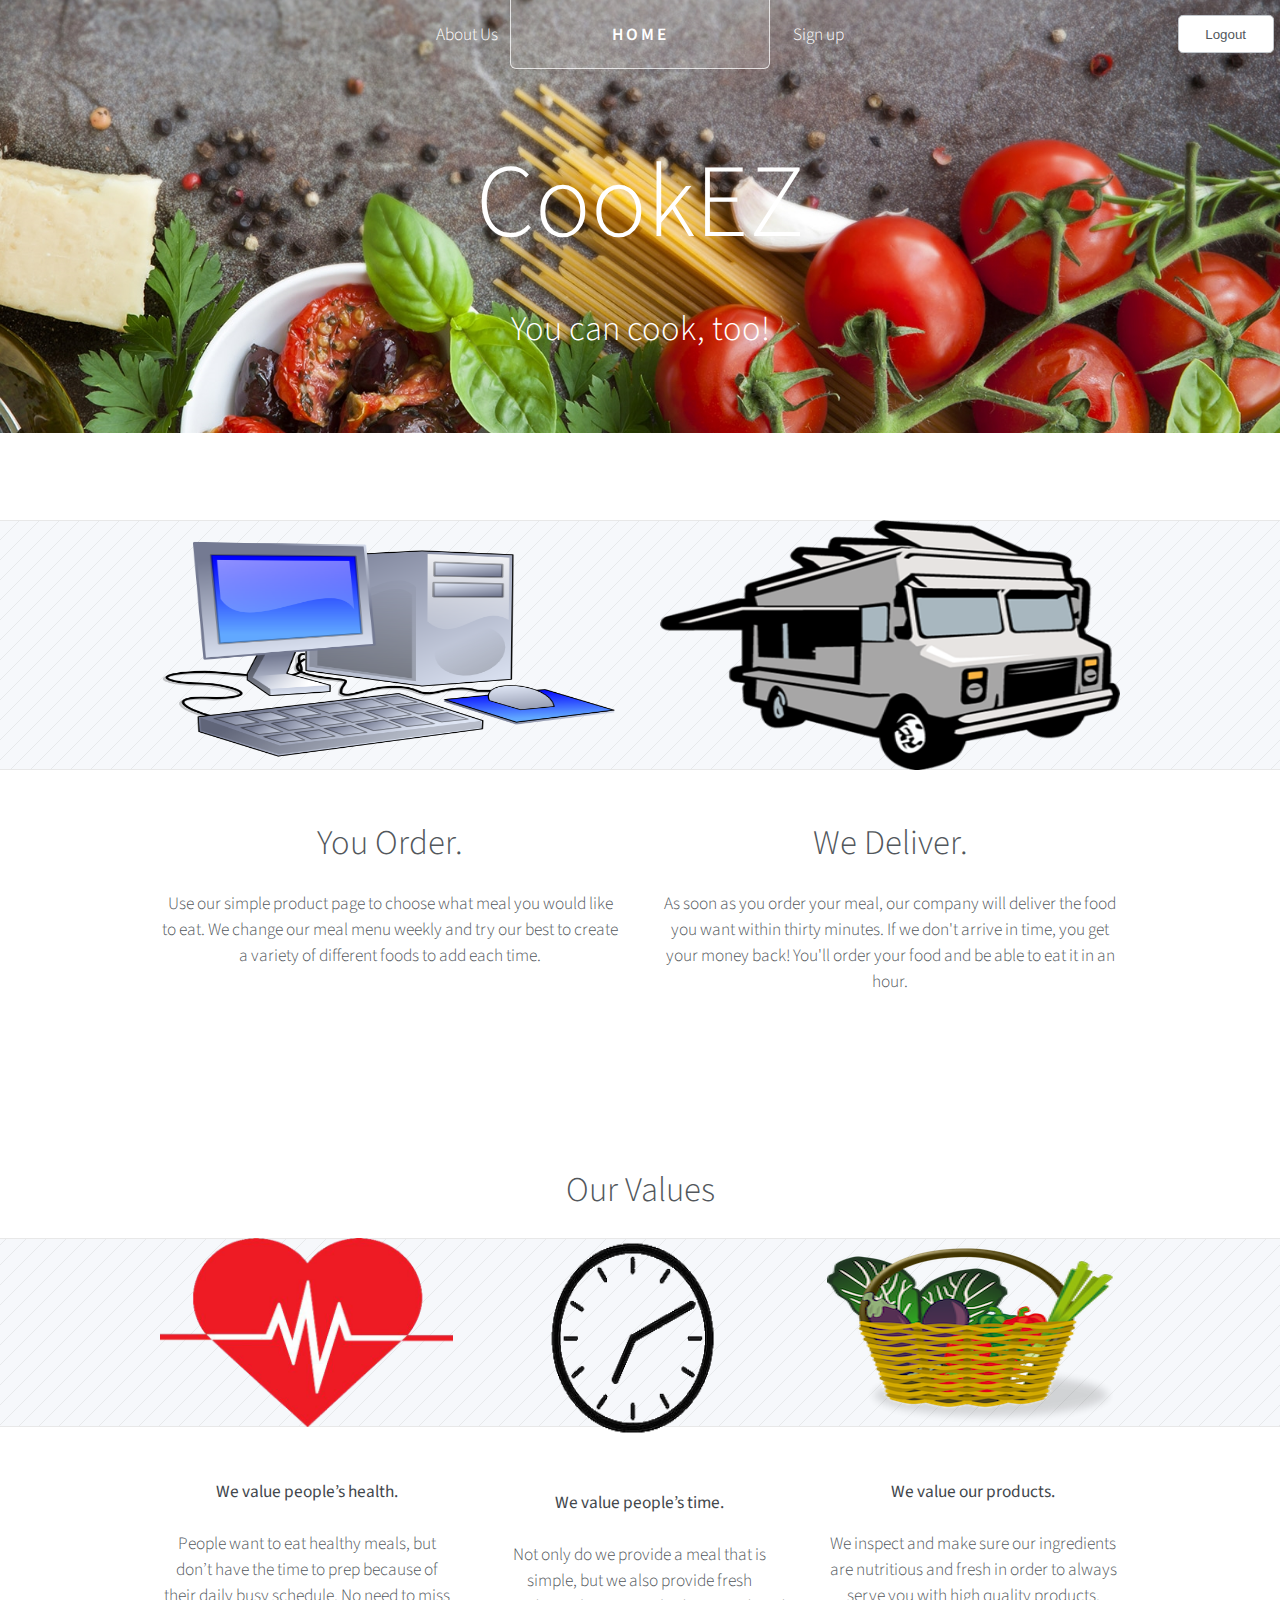
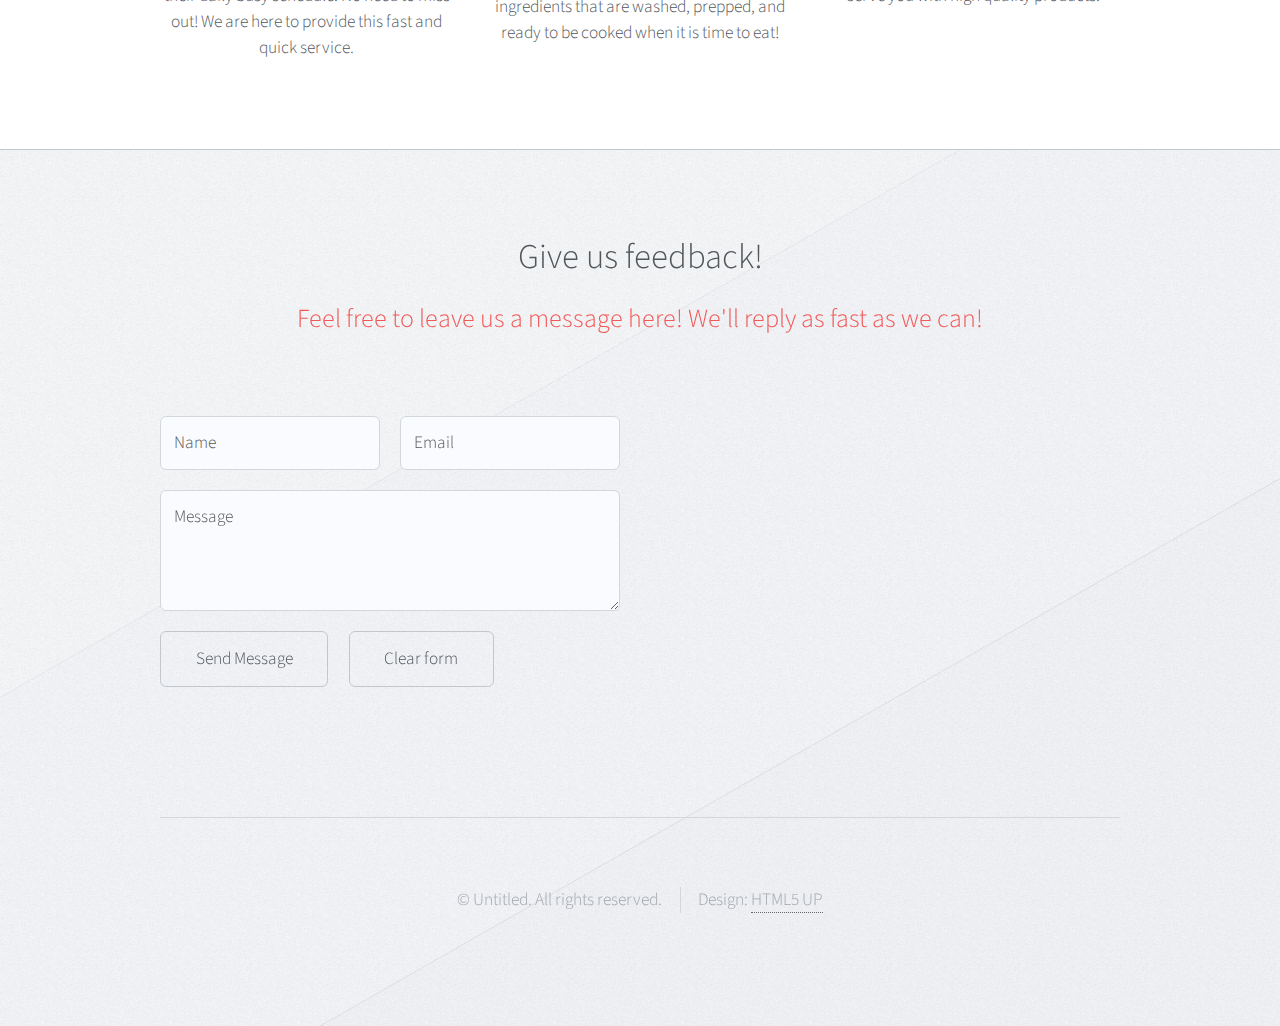
<file: index.html>
<!DOCTYPE HTML>
<!--
	Telephasic by HTML5 UP
	html5up.net | @ajlkn
	Free for personal and commercial use under the CCA 3.0 license (html5up.net/license)
-->
<html>
	<head>
		<title>CookEZ</title>
		<meta charset="utf-8" />
		<meta name="viewport" content="width=device-width, initial-scale=1" />
		<!--[if lte IE 8]><script src="assets/js/ie/html5shiv.js"></script><![endif]-->
		<link rel="stylesheet" href="assets/css/main.css" />
		<!--[if lte IE 8]><link rel="stylesheet" href="assets/css/ie8.css" /><![endif]-->
		<!--[if lte IE 9]><link rel="stylesheet" href="assets/css/ie9.css" /><![endif]-->
	</head>
	<body class="homepage">
		<div id="page-wrapper">

			<!-- Header -->
				<div id="header-wrapper">
					<div id="header" class="container">

						<!-- Logo -->
							<h1 id="logo"><a href="index.html">Home</a></h1>

						<!-- Nav -->
						
							<nav id="nav">
								<a href="no-sidebar.html"><button type = "button" style="position:absolute; left:92%; top:15px; background-color:white">Logout</button></a>
								<ul>
										<!--
										<a href="#">Menu</a>
										<ul>
											<li><a href="#">Lorem ipsum dolor</a></li>
											<li><a href="#">Magna phasellus</a></li>
											<li><a href="#">Etiam dolore nisl</a></li>
											<li>
												<a href="#">Phasellus consequat</a>
												<ul>
													<li><a href="#">Lorem ipsum dolor</a></li>
													<li><a href="#">Phasellus consequat</a></li>
													<li><a href="#">Magna phasellus</a></li>
													<li><a href="#">Etiam dolore nisl</a></li>
												</ul>
											</li>
											<li><a href="#">Veroeros feugiat</a></li>
										</ul>
									</li>
									-->
									<li><a href="no-sidebar.html">About Us</a></li>
									<li> &emsp; &emsp; &emsp; &emsp; &emsp; &emsp; &emsp; &emsp; &emsp; &emsp; &emsp; </li>
									<!-- ^^ Note: This is here to make headings lined correctly; delete when we uncomment other li -->
									<!-- <li class="break"><a href="right-sidebar.html">Products</a></li> -->
									<!-- a href="left-sidebar.html" -> getting rid of sign up link for now -->
									<li><a href="signup.php">Sign up</a></li>
								</ul>
							</nav>

					</div>

					<!-- Hero -->
						<section id="hero" class="container">
							<header>
								<h2> CookEZ </h2>
							</header>
							<p> You can cook, too! </p>
							<!-- In the future, can make this a link to the products page;; commented for now
							<ul class="actions">
								<li><a href="#" class="button">Get this party started</a></li>
							</ul>
						-->
						</section>

				</div>

			<!-- Features 1 -->
				<div class="wrapper">
					<div class="container">
						<div class="row">
							<section class="6u 12u(narrower) feature">
								<div class="image-wrapper first">
									<a href="#" class="image featured first"><img src="images/computer.png" alt="" width="100" height="250" /></a>
								</div>
								<header>
									<h2> You Order. </h2>
								</header>
								<p>Use our simple product page to choose what meal you would like to eat.  We change our meal menu weekly and try our best to create a variety of different foods to add each time.</p>
								<!--
								<ul class="actions">
									<li><a href="#" class="button">Elevate my awareness</a></li>
								</ul>
							-->
							</section>
							<section class="6u 12u(narrower) feature">
								<div class="image-wrapper">
									<a href="#" class="image featured"><img src="images/deliver.png" alt="" width="100" height="250" /></a>
								</div>
								<header>
									<h2> We Deliver. </h2>
								</header>
								<p>As soon as you order your meal, our company will deliver the food you want within thirty minutes.  If we don't arrive in time, you get your money back!  You'll order your food and be able to eat it in an hour.</p>
								<!--
								<ul class="actions">
									<li><a href="#" class="button">Elevate my awareness</a></li>
								</ul>
							-->
							</section>
						</div>
					</div>
				</div>

			<!-- Promo (Commenting out for now) 
							<div id="promo-wrapper">
					<section id="promo">
						<h2>Neque semper magna et lorem ipsum adipiscing</h2>
						<a href="#" class="button">Breach the thresholds</a>
					</section>
				</div>
				-->


			<!-- Features 2 -->
				<div class="wrapper">
					<section class="container">
						<header class="major">
							<h2>Our Values</h2>
						</header>
						<div class="row features">
							<section class="4u 24u(narrower) feature">
								<div class="image-wrapper first">
									<a href="#" class="image featured"><img src="images/heart.png" height=189px alt="" /></a>
								</div>
								<p><strong>We value people’s health.</strong></p>
								<p>People want to eat healthy meals, but don’t have the time to prep because of their daily busy schedule. No need to miss out! We are here to provide this fast and quick service.</p>
							</section>
							<section class="4u 24u(narrower) feature">
								<div class="image-wrapper">
									<a href="#" class="image featured"><img src="images/clock.gif" height=200px alt="" /></a>
								</div>
								<p><strong>We value people’s time.</strong></p> 
								<p>Not only do we provide a meal that is simple, but we also provide fresh ingredients that are washed, prepped, and ready to be cooked when it is time to eat!</p>
							</section>
							<section class="4u 24u(narrower) feature">
								<div class="image-wrapper">
									<a href="#" class="image featured"><img src="images/basket-of-vegetables.png" height=189px width=200px alt="" /></a>
								</div>
								<p><strong>We value our products.</strong></p>
								<p>We inspect and make sure our ingredients are nutritious and fresh in order to always serve you with high quality products.</p>
							</section>
						</div>
						<!--
						<ul class="actions major">
							<li><a href="#" class="button">Elevate my awareness</a></li>
						</ul>
					-->
					</section>
				</div>

			<!-- Footer -->
				<div id="footer-wrapper">
					<div id="footer" class="container">
						<header class="major">
							<h2>Give us feedback!</h2>
							<p>Feel free to leave us a message here! We'll reply as fast as we can!</p>
						</header>
						<div class="row">
							<section class="6u 12u(narrower)">
								<form method="post" action="#">
									<div class="row 50%">
										<div class="6u 12u(mobile)">
											<input name="name" placeholder="Name" type="text" />
										</div>
										<div class="6u 12u(mobile)">
											<input name="email" placeholder="Email" type="text" />
										</div>
									</div>
									<div class="row 50%">
										<div class="12u">
											<textarea name="message" placeholder="Message"></textarea>
										</div>
									</div>
									<div class="row 50%">
										<div class="12u">
											<ul class="actions">
												<li><input type="submit" value="Send Message" /></li>
												<li><input type="reset" value="Clear form" /></li>
											</ul>
										</div>
									</div>
								</form>
							</section>
							<!-- Icons for social media;; commented out for now
							<section class="6u 12u(narrower)">
								<div class="row 0%">
									<ul class="divided icons 6u 12u(mobile)">
										<li class="icon fa-twitter"><a href="#"><span class="extra">twitter.com/</span>untitled</a></li>
										<li class="icon fa-facebook"><a href="#"><span class="extra">facebook.com/</span>untitled</a></li>
										<li class="icon fa-dribbble"><a href="#"><span class="extra">dribbble.com/</span>untitled</a></li>
									</ul>
									<ul class="divided icons 6u 12u(mobile)">
										<li class="icon fa-instagram"><a href="#"><span class="extra">instagram.com/</span>untitled</a></li>
										<li class="icon fa-youtube"><a href="#"><span class="extra">youtube.com/</span>untitled</a></li>
										<li class="icon fa-pinterest"><a href="#"><span class="extra">pinterest.com/</span>untitled</a></li>
									</ul>
								</div>
							</section>
						-->
						</div>
					</div>
					<div id="copyright" class="container">
						<ul class="menu">
							<li>&copy; Untitled. All rights reserved.</li><li>Design: <a href="http://html5up.net">HTML5 UP</a></li>
						</ul>
					</div>
				</div>

		</div>

		<!-- Scripts -->

			<script src="assets/js/jquery.min.js"></script>
			<script src="assets/js/jquery.dropotron.min.js"></script>
			<script src="assets/js/skel.min.js"></script>
			<script src="assets/js/util.js"></script>
			<!--[if lte IE 8]><script src="assets/js/ie/respond.min.js"></script><![endif]-->
			<script src="assets/js/main.js"></script>

	</body>
</html>
</file>
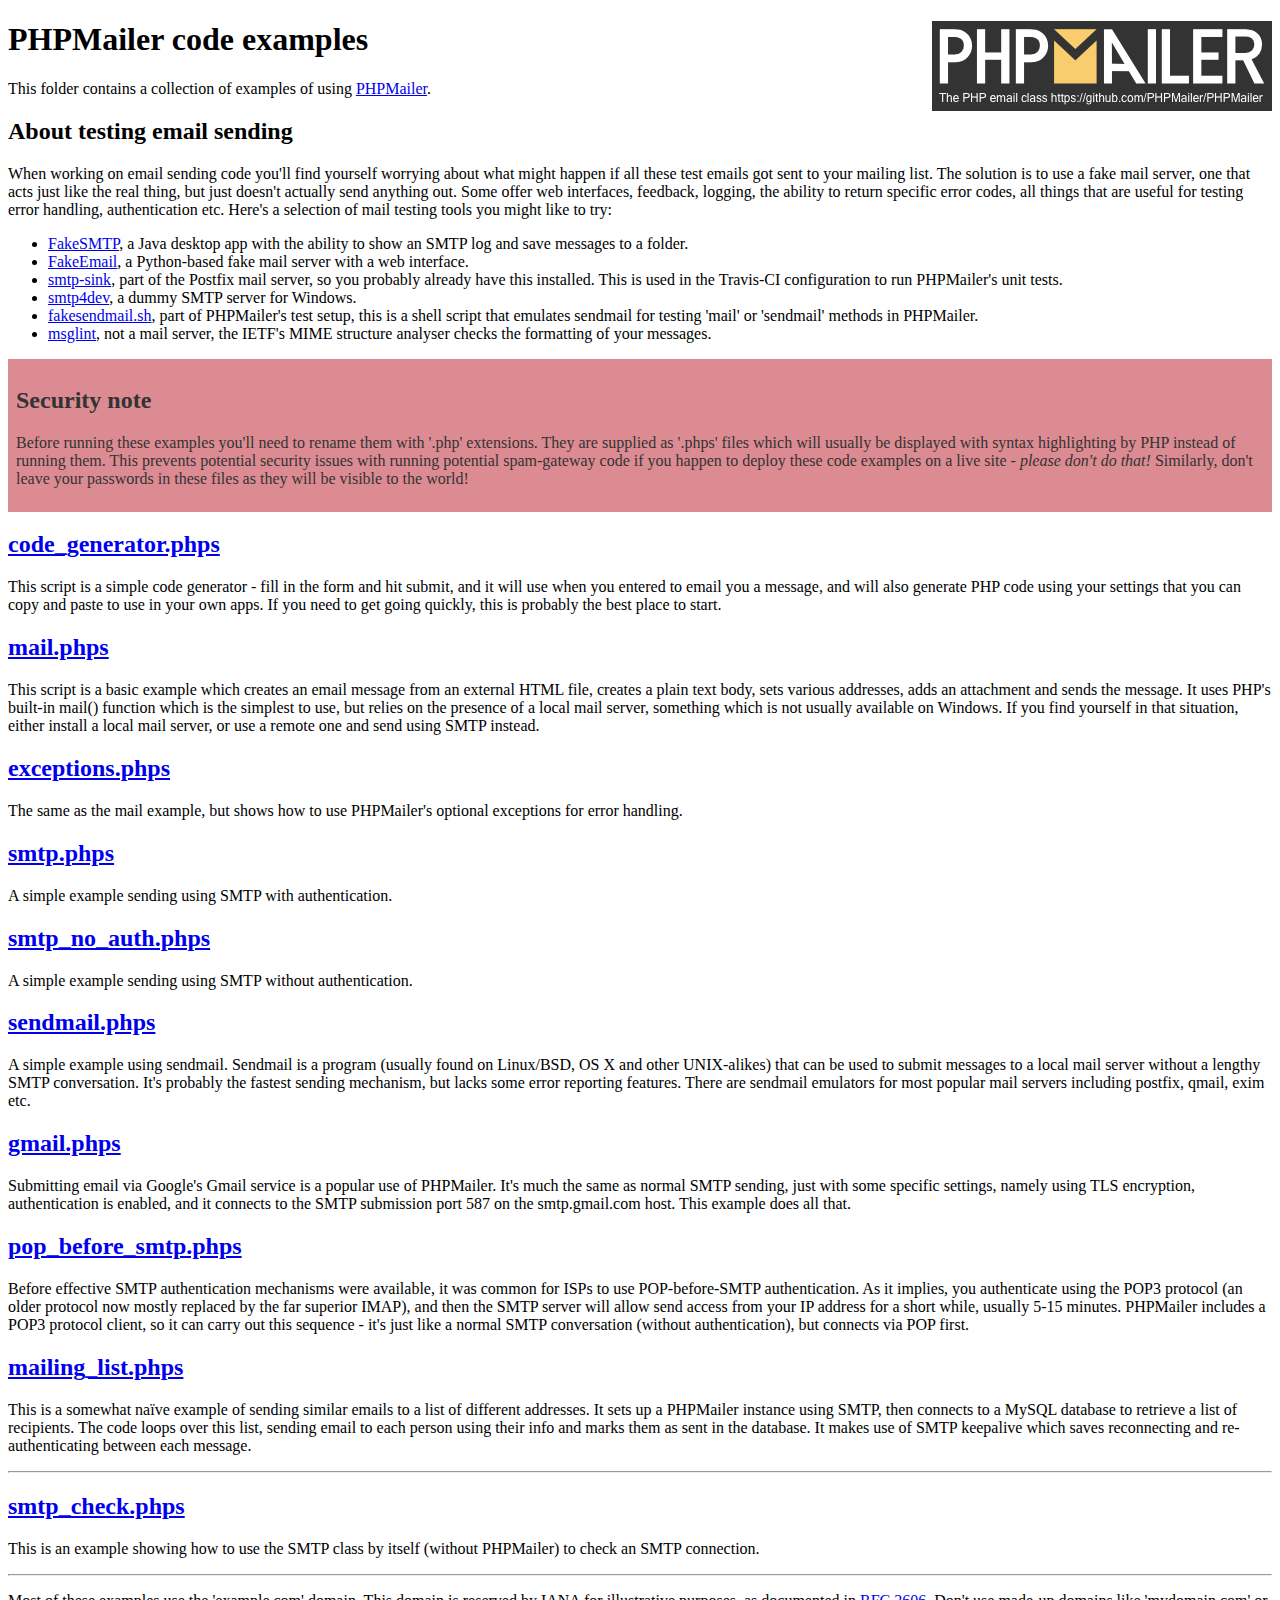
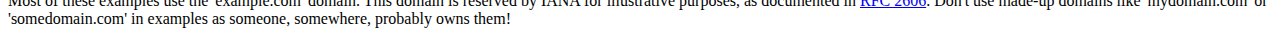
<file: PHPMailer/examples/index.html>
<!DOCTYPE html>
<html>
<head>
	<meta charset="UTF-8">
	<title>PHPMailer Examples</title>
</head>
<body>
<h1>PHPMailer code examples<a href="https://github.com/PHPMailer/PHPMailer"><img src="images/phpmailer.png" style="float:right; border:0;" alt="PHPMailer logo"></a></h1>
<p>This folder contains a collection of examples of using <a href="https://github.com/PHPMailer/PHPMailer">PHPMailer</a>.</p>
<h2>About testing email sending</h2>
<p>When working on email sending code you'll find yourself worrying about what might happen if all these test emails got sent to your mailing list. The solution is to use a fake mail server, one that acts just like the real thing, but just doesn't actually send anything out. Some offer web interfaces, feedback, logging, the ability to return specific error codes, all things that are useful for testing error handling, authentication etc. Here's a selection of mail testing tools you might like to try:</p>
<ul>
  <li><a href="https://github.com/Nilhcem/FakeSMTP">FakeSMTP</a>, a Java desktop app with the ability to show an SMTP log and save messages to a folder. </li>
  <li><a href="https://github.com/isotoma/FakeEmail">FakeEmail</a>, a Python-based fake mail server with a web interface.</li>
  <li><a href="http://www.postfix.org/smtp-sink.1.html">smtp-sink</a>, part of the Postfix mail server, so you probably already have this installed. This is used in the Travis-CI configuration to run PHPMailer's unit tests.</li>
  <li><a href="http://smtp4dev.codeplex.com">smtp4dev</a>, a dummy SMTP server for Windows.</li>
  <li><a href="https://github.com/PHPMailer/PHPMailer/blob/master/test/fakesendmail.sh">fakesendmail.sh</a>, part of PHPMailer's test setup, this is a shell script that emulates sendmail for testing 'mail' or 'sendmail' methods in PHPMailer.</li>
  <li><a href="http://tools.ietf.org/tools/msglint/">msglint</a>, not a mail server, the IETF's MIME structure analyser checks the formatting of your messages.</li>
</ul>
<div style="padding: 8px; color: #333333; background-color: #dc8b92">
<h2>Security note</h2>
<p>Before running these examples you'll need to rename them with '.php' extensions. They are supplied as '.phps' files which will usually be displayed with syntax highlighting by PHP instead of running them. This prevents potential security issues with running potential spam-gateway code if you happen to deploy these code examples on a live site - <em>please don't do that!</em> Similarly, don't leave your passwords in these files as they will be visible to the world!</p>
</div>
<h2><a href="code_generator.phps">code_generator.phps</a></h2>
<p>This script is a simple code generator - fill in the form and hit submit, and it will use when you entered to email you a message, and will also generate PHP code using your settings that you can copy and paste to use in your own apps. If you need to get going quickly, this is probably the best place to start.</p>
<h2><a href="mail.phps">mail.phps</a></h2>
<p>This script is a basic example which creates an email message from an external HTML file, creates a plain text body, sets various addresses, adds an attachment and sends the message. It uses PHP's built-in mail() function which is the simplest to use, but relies on the presence of a local mail server, something which is not usually available on Windows. If you find yourself in that situation, either install a local mail server, or use a remote one and send using SMTP instead.</p>
<h2><a href="exceptions.phps">exceptions.phps</a></h2>
<p>The same as the mail example, but shows how to use PHPMailer's optional exceptions for error handling.</p>
<h2><a href="smtp.phps">smtp.phps</a></h2>
<p>A simple example sending using SMTP with authentication.</p>
<h2><a href="smtp_no_auth.phps">smtp_no_auth.phps</a></h2>
<p>A simple example sending using SMTP without authentication.</p>
<h2><a href="sendmail.phps">sendmail.phps</a></h2>
<p>A simple example using sendmail. Sendmail is a program (usually found on Linux/BSD, OS X and other UNIX-alikes) that can be used to submit messages to a local mail server without a lengthy SMTP conversation. It's probably the fastest sending mechanism, but lacks some error reporting features. There are sendmail emulators for most popular mail servers including postfix, qmail, exim etc.</p>
<h2><a href="gmail.phps">gmail.phps</a></h2>
<p>Submitting email via Google's Gmail service is a popular use of PHPMailer. It's much the same as normal SMTP sending, just with some specific settings, namely using TLS encryption, authentication is enabled, and it connects to the SMTP submission port 587 on the smtp.gmail.com host. This example does all that.</p>
<h2><a href="pop_before_smtp.phps">pop_before_smtp.phps</a></h2>
<p>Before effective SMTP authentication mechanisms were available, it was common for ISPs to use POP-before-SMTP authentication. As it implies, you authenticate using the POP3 protocol (an older protocol now mostly replaced by the far superior IMAP), and then the SMTP server will allow send access from your IP address for a short while, usually 5-15 minutes. PHPMailer includes a POP3 protocol client, so it can carry out this sequence - it's just like a normal SMTP conversation (without authentication), but connects via POP first.</p>
<h2><a href="mailing_list.phps">mailing_list.phps</a></h2>
<p>This is a somewhat naïve example of sending similar emails to a list of different addresses. It sets up a PHPMailer instance using SMTP, then connects to a MySQL database to retrieve a list of recipients. The code loops over this list, sending email to each person using their info and marks them as sent in the database. It makes use of SMTP keepalive which saves reconnecting and re-authenticating between each message.</p>
<hr>
<h2><a href="smtp_check.phps">smtp_check.phps</a></h2>
<p>This is an example showing how to use the SMTP class by itself (without PHPMailer) to check an SMTP connection.</p>
<hr>
<p>Most of these examples use the 'example.com' domain. This domain is reserved by IANA for illustrative purposes, as documented in <a href="http://tools.ietf.org/html/rfc2606">RFC 2606</a>. Don't use made-up domains like 'mydomain.com' or 'somedomain.com' in examples as someone, somewhere, probably owns them!</p>
</body>
</html>
</file>
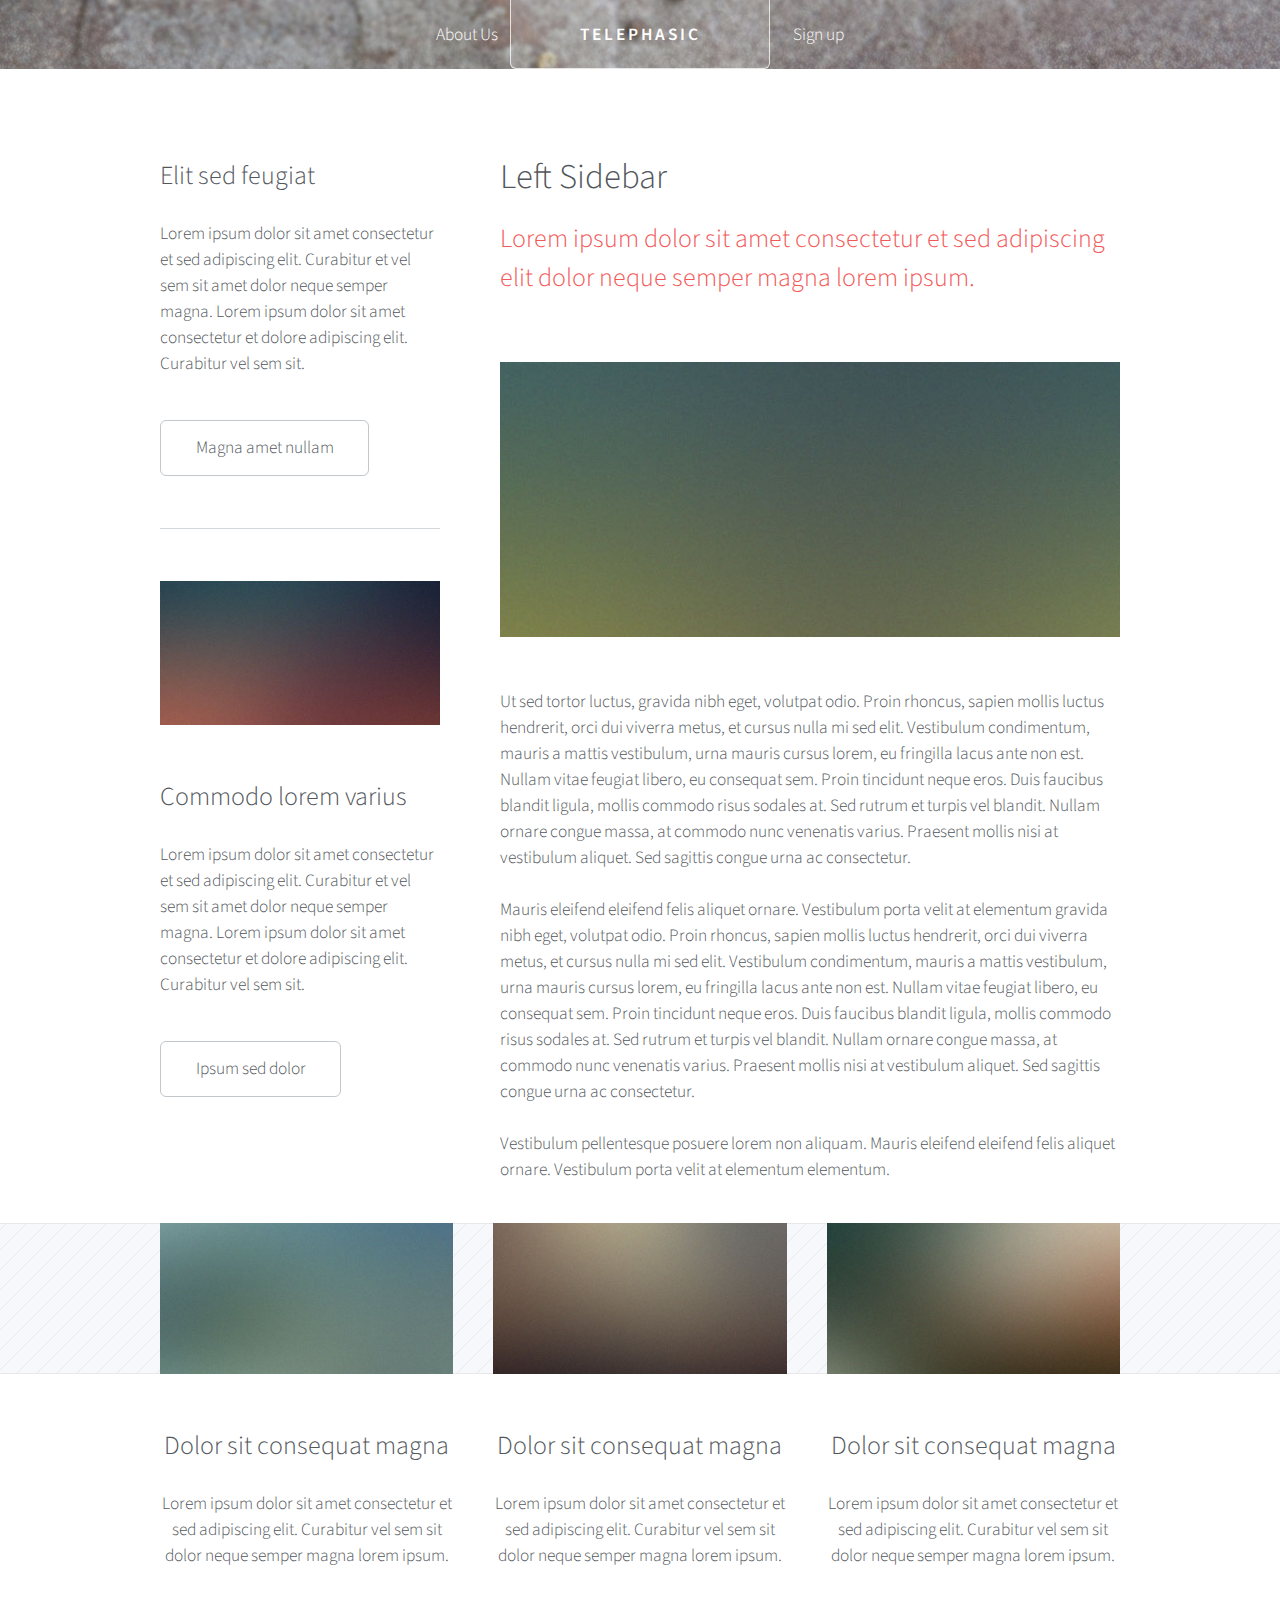
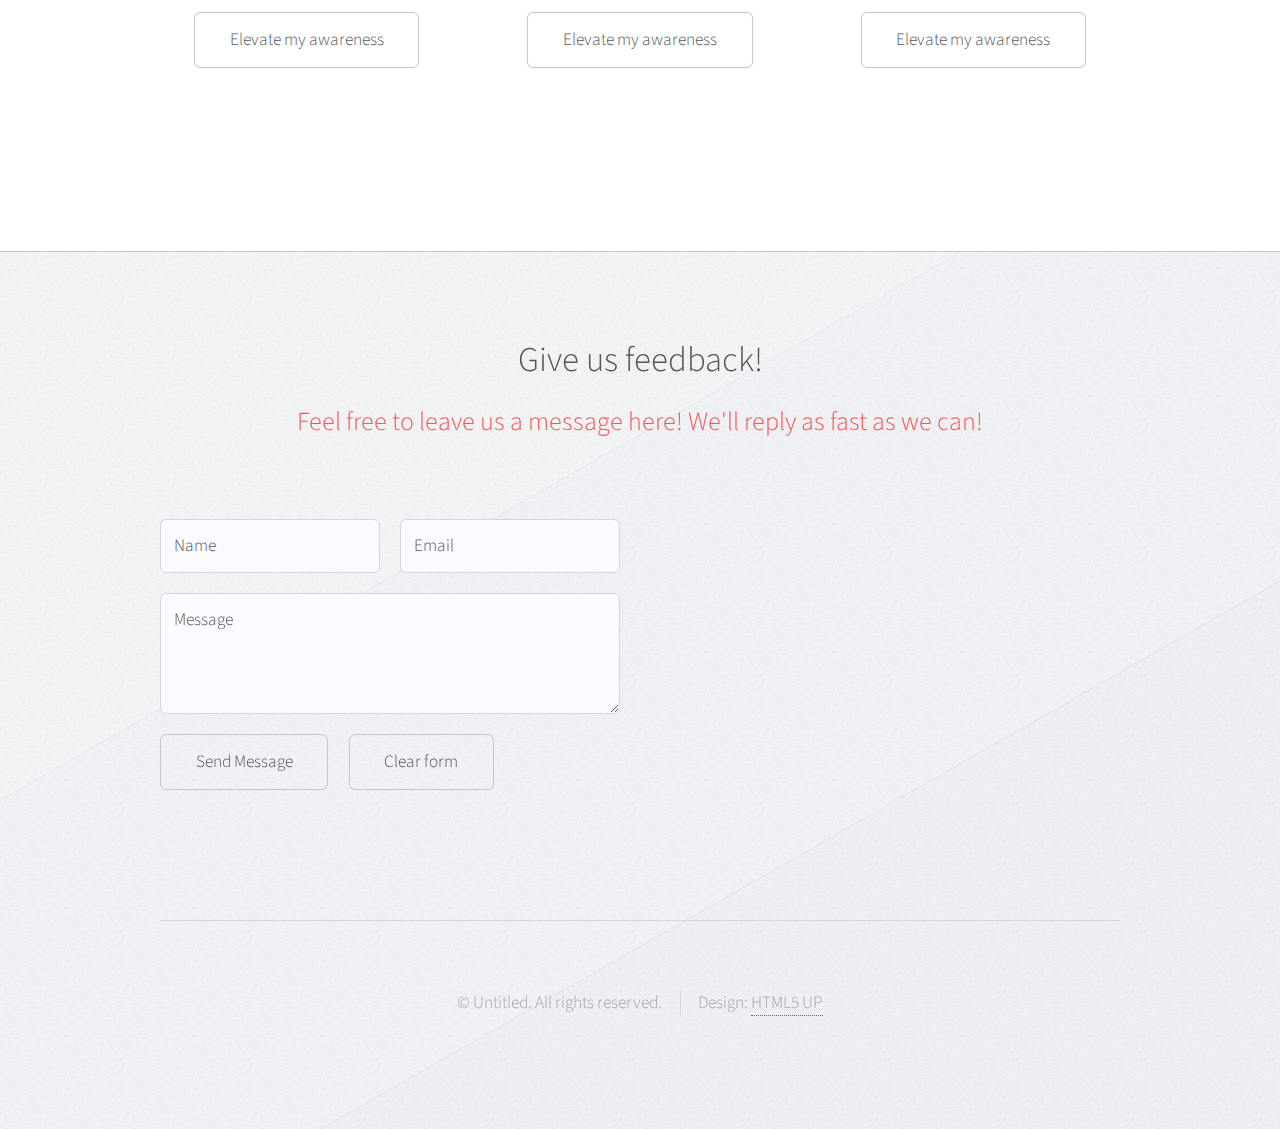
<file: left-sidebar.html>
<!DOCTYPE HTML>
<!--
	Telephasic by HTML5 UP
	html5up.net | @ajlkn
	Free for personal and commercial use under the CCA 3.0 license (html5up.net/license)
-->
<html>
	<head>
		<title>Telephasic by HTML5 UP</title>
		<meta charset="utf-8" />
		<meta name="viewport" content="width=device-width, initial-scale=1" />
		<!--[if lte IE 8]><script src="assets/js/ie/html5shiv.js"></script><![endif]-->
		<link rel="stylesheet" href="assets/css/main.css" />
		<!--[if lte IE 8]><link rel="stylesheet" href="assets/css/ie8.css" /><![endif]-->
		<!--[if lte IE 9]><link rel="stylesheet" href="assets/css/ie9.css" /><![endif]-->
	</head>
	<body class="left-sidebar">
		<div id="page-wrapper">

			<!-- Header -->
				<div id="header-wrapper">
					<div id="header" class="container">

						<!-- Logo -->
							<h1 id="logo"><a href="index.html">Telephasic</a></h1>

						<!-- Nav -->
							<nav id="nav">
								<ul>
										<!--
										<a href="#">Menu</a>
										<ul>
											<li><a href="#">Lorem ipsum dolor</a></li>
											<li><a href="#">Magna phasellus</a></li>
											<li><a href="#">Etiam dolore nisl</a></li>
											<li>
												<a href="#">Phasellus consequat</a>
												<ul>
													<li><a href="#">Lorem ipsum dolor</a></li>
													<li><a href="#">Phasellus consequat</a></li>
													<li><a href="#">Magna phasellus</a></li>
													<li><a href="#">Etiam dolore nisl</a></li>
												</ul>
											</li>
											<li><a href="#">Veroeros feugiat</a></li>
										</ul>
									</li>
									-->
									<li><a href="no-sidebar.html">About Us</a></li>
									<li> &emsp; &emsp; &emsp; &emsp; &emsp; &emsp; &emsp; &emsp; &emsp; &emsp; &emsp; </li>
									<!-- ^^ Note: This is here to make headings lined correctly; delete when we uncomment other li -->
									<!-- <li class="break"><a href="right-sidebar.html">Products</a></li> -->
									<!-- a href="left-sidebar.html" -> getting rid of sign up link for now -->
									<li><a href="signup.php">Sign up</a></li>
								</ul>
							</nav>

					</div>
				</div>

			<!-- Main -->
				<div class="wrapper">
					<div class="container" id="main">
						<div class="row 150%">
							<div class="4u 12u(narrower)">

								<!-- Sidebar -->
									<section id="sidebar">
										<section>
											<header>
												<h3>Elit sed feugiat</h3>
											</header>
											<p>Lorem ipsum dolor sit amet consectetur et sed adipiscing elit. Curabitur et vel
											sem sit amet dolor neque semper magna. Lorem ipsum dolor sit amet consectetur et dolore
											adipiscing elit. Curabitur vel sem sit.</p>
											<ul class="actions">
												<li><a href="#" class="button">Magna amet nullam</a></li>
											</ul>
										</section>
										<section>
											<a href="#" class="image featured"><img src="images/pic07.jpg" alt="" /></a>
											<header>
												<h3>Commodo lorem varius</h3>
											</header>
											<p>Lorem ipsum dolor sit amet consectetur et sed adipiscing elit. Curabitur et vel
											sem sit amet dolor neque semper magna. Lorem ipsum dolor sit amet consectetur et dolore
											adipiscing elit. Curabitur vel sem sit.</p>
											<ul class="actions">
												<li><a href="#" class="button">Ipsum sed dolor</a></li>
											</ul>
										</section>
									</section>

							</div>
							<div class="8u 12u(narrower) important(narrower)">

								<!-- Content -->
									<article id="content">
										<header>
											<h2>Left Sidebar</h2>
											<p>Lorem ipsum dolor sit amet consectetur et sed adipiscing elit
											dolor neque semper magna lorem ipsum.</p>
										</header>
										<a href="#" class="image featured"><img src="images/pic02.jpg" alt="" /></a>
										<p>Ut sed tortor luctus, gravida nibh eget, volutpat odio. Proin rhoncus, sapien
										mollis luctus hendrerit, orci dui viverra metus, et cursus nulla mi sed elit. Vestibulum
										condimentum, mauris a mattis vestibulum, urna mauris cursus lorem, eu fringilla lacus
										ante non est. Nullam vitae feugiat libero, eu consequat sem. Proin tincidunt neque
										eros. Duis faucibus blandit ligula, mollis commodo risus sodales at. Sed rutrum et
										turpis vel blandit. Nullam ornare congue massa, at commodo nunc venenatis varius.
										Praesent mollis nisi at vestibulum aliquet. Sed sagittis congue urna ac consectetur.</p>
										<p>Mauris eleifend eleifend felis aliquet ornare. Vestibulum porta velit at elementum
										gravida nibh eget, volutpat odio. Proin rhoncus, sapien
										mollis luctus hendrerit, orci dui viverra metus, et cursus nulla mi sed elit. Vestibulum
										condimentum, mauris a mattis vestibulum, urna mauris cursus lorem, eu fringilla lacus
										ante non est. Nullam vitae feugiat libero, eu consequat sem. Proin tincidunt neque
										eros. Duis faucibus blandit ligula, mollis commodo risus sodales at. Sed rutrum et
										turpis vel blandit. Nullam ornare congue massa, at commodo nunc venenatis varius.
										Praesent mollis nisi at vestibulum aliquet. Sed sagittis congue urna ac consectetur.</p>
										<p>Vestibulum pellentesque posuere lorem non aliquam. Mauris eleifend eleifend
										felis aliquet ornare. Vestibulum porta velit at elementum elementum.</p>
									</article>

							</div>
						</div>
						<div class="row features">
							<section class="4u 12u(narrower) feature">
								<div class="image-wrapper first">
									<a href="#" class="image featured"><img src="images/pic03.jpg" alt="" /></a>
								</div>
								<header>
									<h3>Dolor sit consequat magna</h3>
								</header>
								<p>Lorem ipsum dolor sit amet consectetur et sed adipiscing elit. Curabitur
								vel sem sit dolor neque semper magna lorem ipsum.</p>
								<ul class="actions">
									<li><a href="#" class="button">Elevate my awareness</a></li>
								</ul>
							</section>
							<section class="4u 12u(narrower) feature">
								<div class="image-wrapper">
									<a href="#" class="image featured"><img src="images/pic04.jpg" alt="" /></a>
								</div>
								<header>
									<h3>Dolor sit consequat magna</h3>
								</header>
								<p>Lorem ipsum dolor sit amet consectetur et sed adipiscing elit. Curabitur
								vel sem sit dolor neque semper magna lorem ipsum.</p>
								<ul class="actions">
									<li><a href="#" class="button">Elevate my awareness</a></li>
								</ul>
							</section>
							<section class="4u 12u(narrower) feature">
								<div class="image-wrapper">
									<a href="#" class="image featured"><img src="images/pic05.jpg" alt="" /></a>
								</div>
								<header>
									<h3>Dolor sit consequat magna</h3>
								</header>
								<p>Lorem ipsum dolor sit amet consectetur et sed adipiscing elit. Curabitur
								vel sem sit dolor neque semper magna lorem ipsum.</p>
								<ul class="actions">
									<li><a href="#" class="button">Elevate my awareness</a></li>
								</ul>
							</section>
						</div>
					</div>
				</div>

			<!-- Footer -->
				<div id="footer-wrapper">
					<div id="footer" class="container">
						<header class="major">
							<h2>Give us feedback!</h2>
							<p>Feel free to leave us a message here! We'll reply as fast as we can!</p>
						</header>
						<div class="row">
							<section class="6u 12u(narrower)">
								<form method="post" action="#">
									<div class="row 50%">
										<div class="6u 12u(mobile)">
											<input name="name" placeholder="Name" type="text" />
										</div>
										<div class="6u 12u(mobile)">
											<input name="email" placeholder="Email" type="text" />
										</div>
									</div>
									<div class="row 50%">
										<div class="12u">
											<textarea name="message" placeholder="Message"></textarea>
										</div>
									</div>
									<div class="row 50%">
										<div class="12u">
											<ul class="actions">
												<li><input type="submit" value="Send Message" /></li>
												<li><input type="reset" value="Clear form" /></li>
											</ul>
										</div>
									</div>
								</form>
							</section>
							<!-- Icons for social media;; commented out for now
							<section class="6u 12u(narrower)">
								<div class="row 0%">
									<ul class="divided icons 6u 12u(mobile)">
										<li class="icon fa-twitter"><a href="#"><span class="extra">twitter.com/</span>untitled</a></li>
										<li class="icon fa-facebook"><a href="#"><span class="extra">facebook.com/</span>untitled</a></li>
										<li class="icon fa-dribbble"><a href="#"><span class="extra">dribbble.com/</span>untitled</a></li>
									</ul>
									<ul class="divided icons 6u 12u(mobile)">
										<li class="icon fa-instagram"><a href="#"><span class="extra">instagram.com/</span>untitled</a></li>
										<li class="icon fa-youtube"><a href="#"><span class="extra">youtube.com/</span>untitled</a></li>
										<li class="icon fa-pinterest"><a href="#"><span class="extra">pinterest.com/</span>untitled</a></li>
									</ul>
								</div>
							</section>
						-->
						</div>
					</div>
					<div id="copyright" class="container">
						<ul class="menu">
							<li>&copy; Untitled. All rights reserved.</li><li>Design: <a href="http://html5up.net">HTML5 UP</a></li>
						</ul>
					</div>
				</div>

		</div>

		<!-- Scripts -->

			<script src="assets/js/jquery.min.js"></script>
			<script src="assets/js/jquery.dropotron.min.js"></script>
			<script src="assets/js/skel.min.js"></script>
			<script src="assets/js/util.js"></script>
			<!--[if lte IE 8]><script src="assets/js/ie/respond.min.js"></script><![endif]-->
			<script src="assets/js/main.js"></script>

	</body>
</html>
</file>
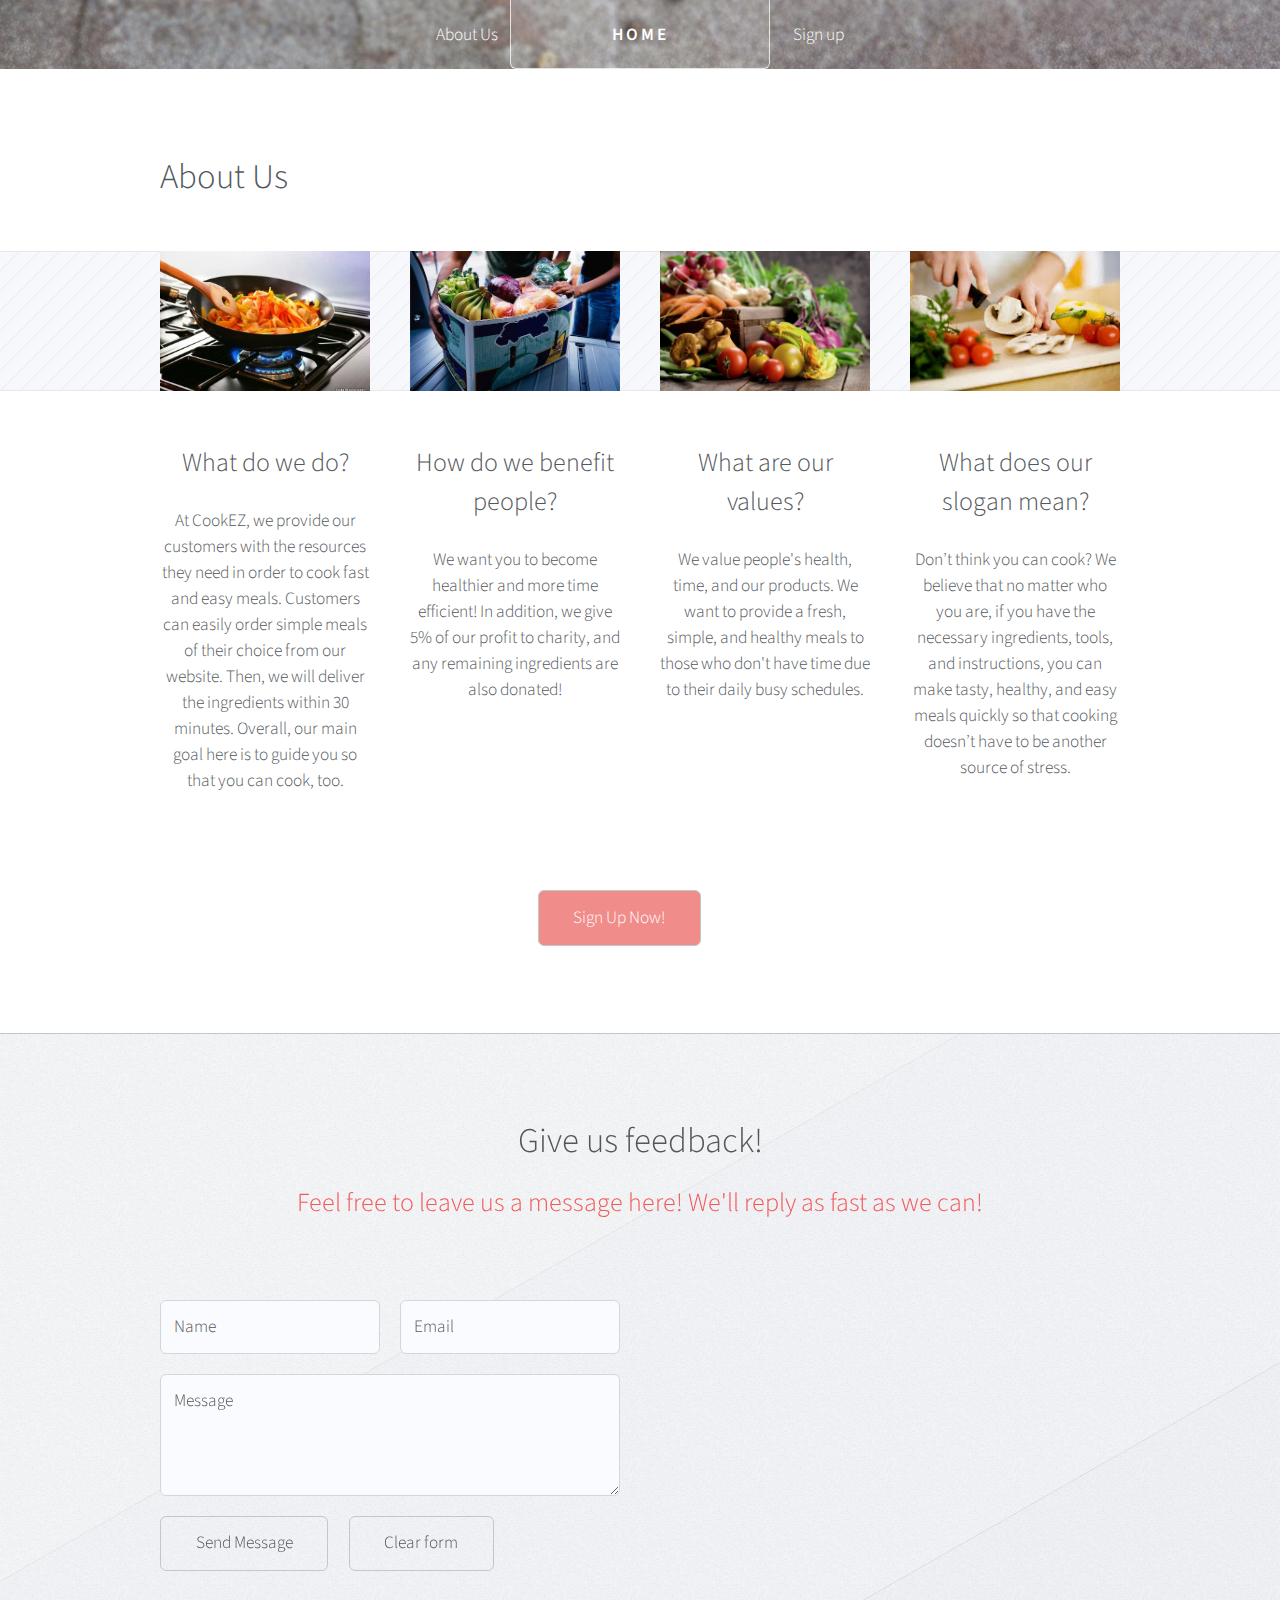
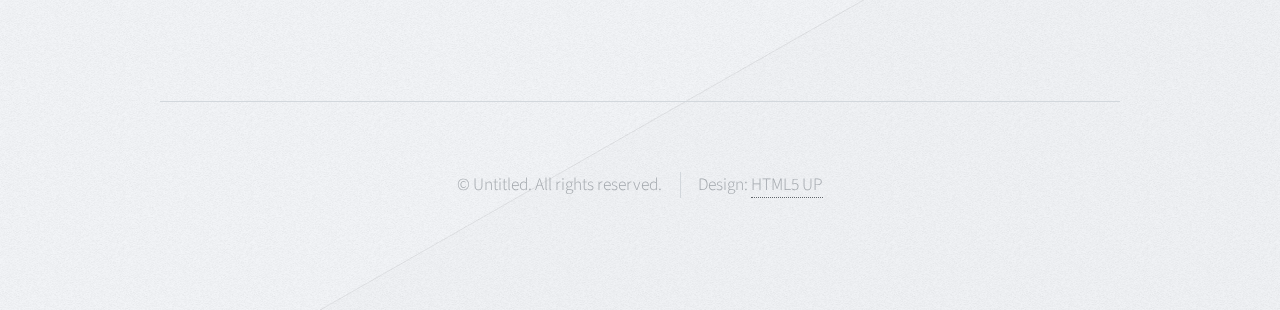
<file: no-sidebar.html>
<!DOCTYPE HTML>
<!--
	Telephasic by HTML5 UP
	html5up.net | @ajlkn
	Free for personal and commercial use under the CCA 3.0 license (html5up.net/license)
-->
<html>
	<head>
		<title>About Us</title>
		<meta charset="utf-8" />
		<meta name="viewport" content="width=device-width, initial-scale=1" />
		<!--[if lte IE 8]><script src="assets/js/ie/html5shiv.js"></script><![endif]-->
		<link rel="stylesheet" href="assets/css/main.css" />
		<!--[if lte IE 8]><link rel="stylesheet" href="assets/css/ie8.css" /><![endif]-->
		<!--[if lte IE 9]><link rel="stylesheet" href="assets/css/ie9.css" /><![endif]-->
	</head>
	<body class="no-sidebar">
		<div id="page-wrapper">

			<!-- Header -->
				<div id="header-wrapper">
					<div id="header" class="container">

						<!-- Logo -->
							<h1 id="logo"><a href="index.html">Home</a></h1>

						<!-- Nav -->
							<nav id="nav">
								<ul>
										<!--
										<a href="#">Menu</a>
										<ul>
											<li><a href="#">Lorem ipsum dolor</a></li>
											<li><a href="#">Magna phasellus</a></li>
											<li><a href="#">Etiam dolore nisl</a></li>
											<li>
												<a href="#">Phasellus consequat</a>
												<ul>
													<li><a href="#">Lorem ipsum dolor</a></li>
													<li><a href="#">Phasellus consequat</a></li>
													<li><a href="#">Magna phasellus</a></li>
													<li><a href="#">Etiam dolore nisl</a></li>
												</ul>
											</li>
											<li><a href="#">Veroeros feugiat</a></li>
										</ul>
									</li>
									-->
									<li><a href="no-sidebar.html">About Us</a></li>
									<li> &emsp; &emsp; &emsp; &emsp; &emsp; &emsp; &emsp; &emsp; &emsp; &emsp; &emsp; </li>
									<!-- ^^ Note: This is here to make headings lined correctly; delete when we uncomment other li -->
									<!-- <li class="break"><a href="right-sidebar.html">Products</a></li> -->
									<!-- a href="left-sidebar.html" -> getting rid of sign up link for now -->
									<li><a href="signup.php">Sign up</a></li>
								</ul>
							</nav>

					</div>
				</div>

			<!-- Main -->
				<div class="wrapper">
					<div class="container" id="main">

						<!-- Content -->
							<article id="content">
								<header>
									<h2>About Us</h2>
								</header>
								<!-- Originally 3 paragraphs using <p>; commented out b/c unnecessary for us as of now -->
							</article>

						<div class="row features">
							<section class="3u 12u(narrower) feature">
								<div class="image-wrapper first">
									<a href="#" class="image featured"><img src="images/Cook.jpg" alt="" /></a>
								</div>
								<header>
									<h3>What do we do?</h3>
								</header>
								<p>At CookEZ, we provide our customers with the resources they need in order to cook fast and easy meals.  Customers can easily order simple meals of their choice from our website.  Then, we will deliver the ingredients within 30 minutes. Overall, our main goal here is to guide you so that you can cook, too.</p>
								<!-- <ul class="actions">
									<li><a href="#" class="button">Elevate my awareness</a></li>
								</ul> -->
							</section>
							<section class="3u 12u(narrower) feature">
								<div class="image-wrapper">
									<a href="#" class="image featured"><img src="images/benefit.jpg" alt="" /></a>
								</div>
								<header>
									<h3>How do we benefit people?</h3>
								</header>
								<p>We want you to become healthier and more time efficient! In addition, we give 5% of our profit to charity, and any remaining ingredients are also donated!</p>
								<!-- <ul class="actions">
									<li><a href="#" class="button">Elevate my awareness</a></li>
								</ul> -->
							</section>
							<section class="3u 12u(narrower) feature">
								<div class="image-wrapper">
									<a href="#" class="image featured"><img src="images/value.jpg" alt="" /></a>
								</div>
								<header>
									<h3>What are our values?</h3>
								</header>
								<p>We value people's health, time, and our products. We want to provide a fresh, simple, and healthy meals to those who don't have time due to their daily busy schedules. </p>
								<!-- <ul class="actions">
									<li><a href="#" class="button">Elevate my awareness</a></li>
								</ul> -->
							</section>
							<section class="3u 12u(narrower) feature">
								<div class="image-wrapper">
									<a href="#" class="image featured"><img src="images/prep.jpg" alt="" /></a>
								</div>
								<header>
									<h3>What does our slogan mean?</h3>
								</header>
								<p>Don’t think you can cook? We believe that no matter who you are, if you have the necessary ingredients, tools, and instructions, you can make tasty, healthy, and easy meals quickly so that cooking doesn’t have to be another source of stress. </p>
								<!-- <ul class="actions">
									<li><a href="#" class="button">Elevate my awareness</a></li>
								</ul> -->
							</section>
						</div>

					</div>
						<div class="actions" >
							<a href="signup.php" class="button signup_button">Sign Up Now!</a>
						</div>
				</div>

			<!-- Footer -->
				<div id="footer-wrapper">
					<div id="footer" class="container">
						<header class="major">
							<h2>Give us feedback!</h2>
							<p>Feel free to leave us a message here! We'll reply as fast as we can!</p>
						</header>
						<div class="row">
							<section class="6u 12u(narrower)">
								<form method="post" action="#">
									<div class="row 50%">
										<div class="6u 12u(mobile)">
											<input name="name" placeholder="Name" type="text" />
										</div>
										<div class="6u 12u(mobile)">
											<input name="email" placeholder="Email" type="text" />
										</div>
									</div>
									<div class="row 50%">
										<div class="12u">
											<textarea name="message" placeholder="Message"></textarea>
										</div>
									</div>
									<div class="row 50%">
										<div class="12u">
											<ul class="actions">
												<li><input type="submit" value="Send Message" /></li>
												<li><input type="reset" value="Clear form" /></li>
											</ul>
										</div>
									</div>
								</form>
							</section>
							<!-- Icons for social media;; commented out for now
							<section class="6u 12u(narrower)">
								<div class="row 0%">
									<ul class="divided icons 6u 12u(mobile)">
										<li class="icon fa-twitter"><a href="#"><span class="extra">twitter.com/</span>untitled</a></li>
										<li class="icon fa-facebook"><a href="#"><span class="extra">facebook.com/</span>untitled</a></li>
										<li class="icon fa-dribbble"><a href="#"><span class="extra">dribbble.com/</span>untitled</a></li>
									</ul>
									<ul class="divided icons 6u 12u(mobile)">
										<li class="icon fa-instagram"><a href="#"><span class="extra">instagram.com/</span>untitled</a></li>
										<li class="icon fa-youtube"><a href="#"><span class="extra">youtube.com/</span>untitled</a></li>
										<li class="icon fa-pinterest"><a href="#"><span class="extra">pinterest.com/</span>untitled</a></li>
									</ul>
								</div>
							</section>
						-->
						</div>
					</div>
					<div id="copyright" class="container">
						<ul class="menu">
							<li>&copy; Untitled. All rights reserved.</li><li>Design: <a href="http://html5up.net">HTML5 UP</a></li>
						</ul>
					</div>
				</div>

		</div>

		<!-- Scripts -->

			<script src="assets/js/jquery.min.js"></script>
			<script src="assets/js/jquery.dropotron.min.js"></script>
			<script src="assets/js/skel.min.js"></script>
			<script src="assets/js/util.js"></script>
			<!--[if lte IE 8]><script src="assets/js/ie/respond.min.js"></script><![endif]-->
			<script src="assets/js/main.js"></script>

	</body>
</html>
</file>
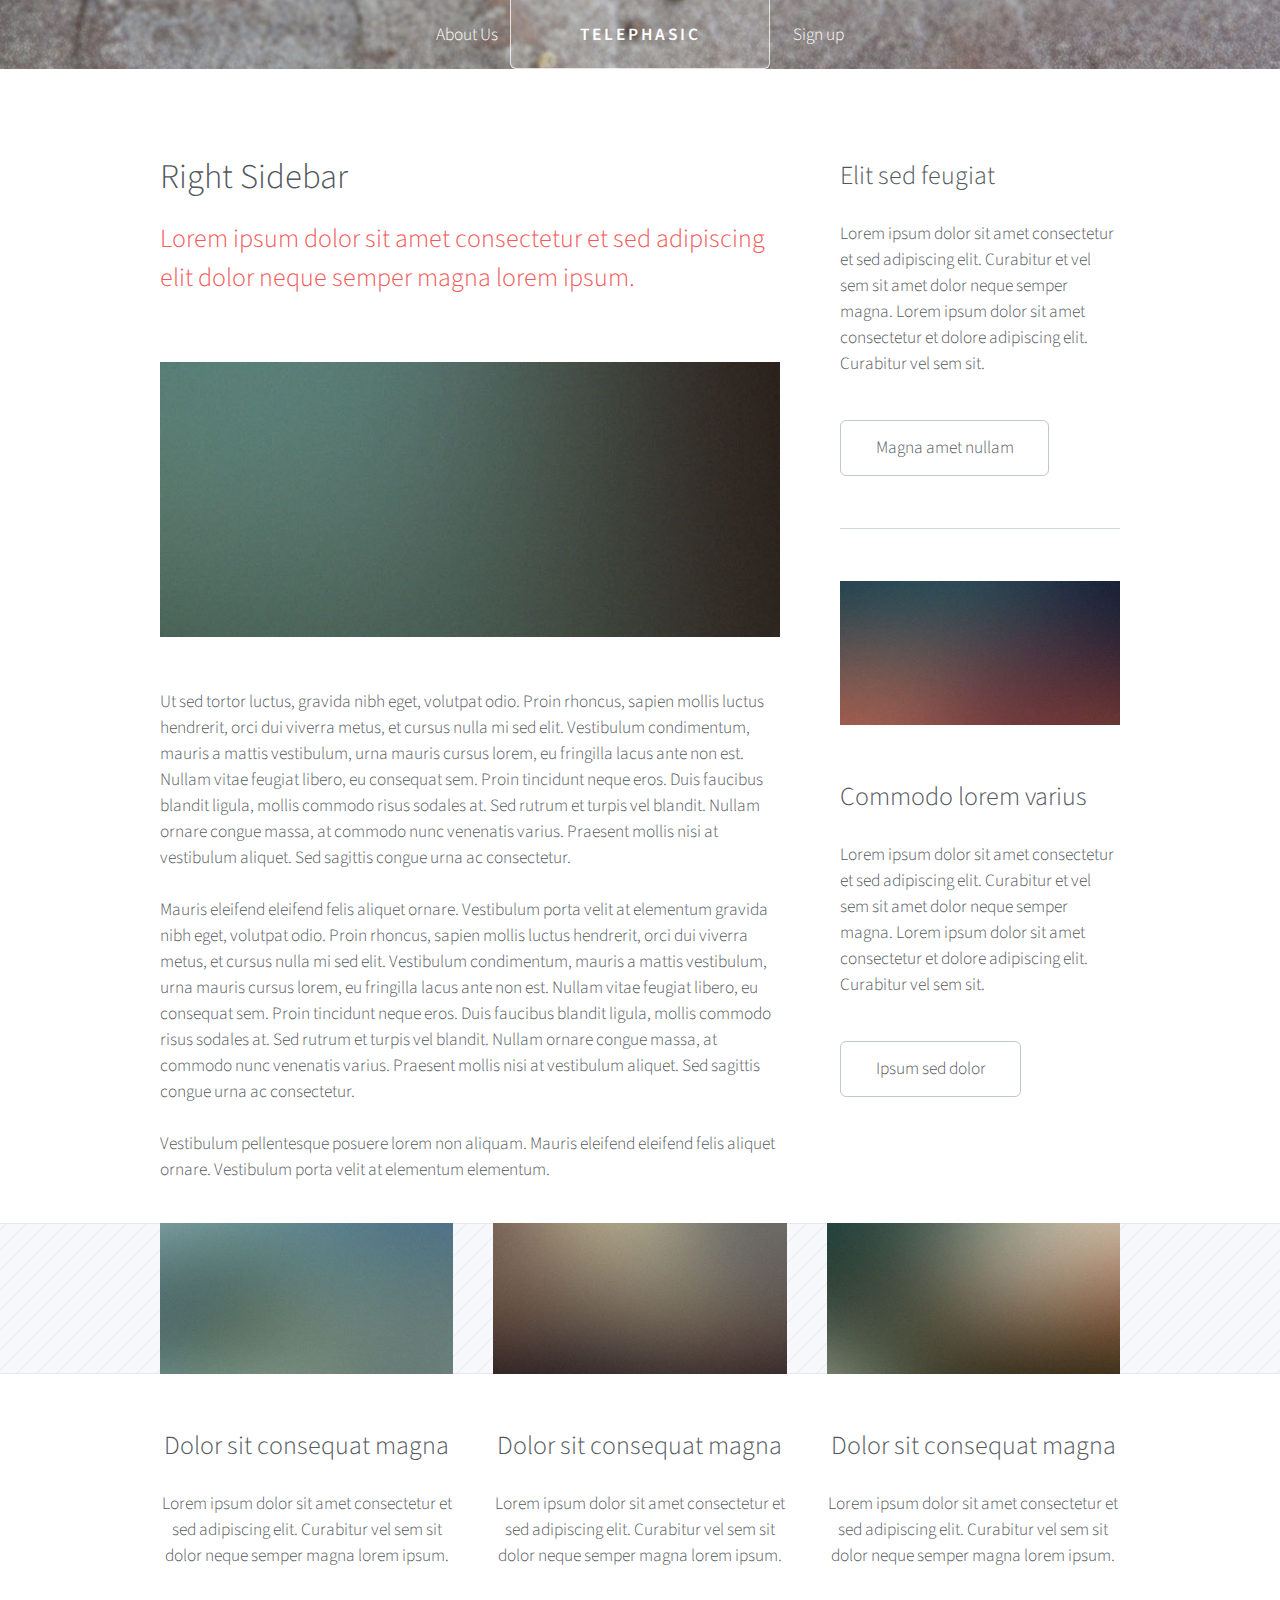
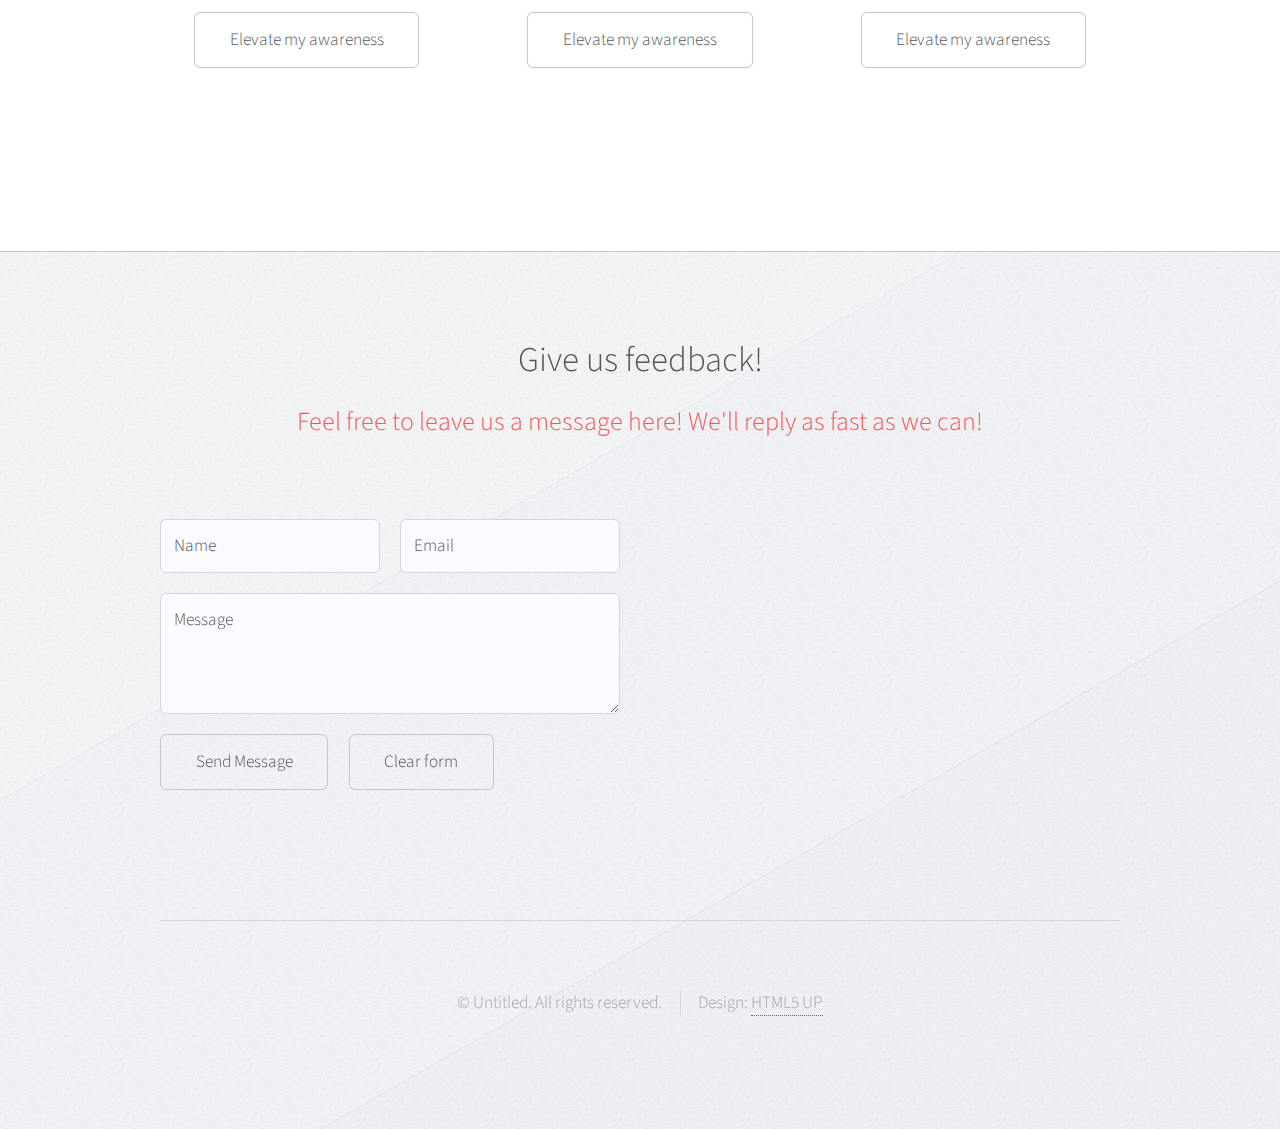
<file: right-sidebar.html>
<!DOCTYPE HTML>
<!--
	Telephasic by HTML5 UP
	html5up.net | @ajlkn
	Free for personal and commercial use under the CCA 3.0 license (html5up.net/license)
-->
<html>
	<head>
		<title>Telephasic by HTML5 UP</title>
		<meta charset="utf-8" />
		<meta name="viewport" content="width=device-width, initial-scale=1" />
		<!--[if lte IE 8]><script src="assets/js/ie/html5shiv.js"></script><![endif]-->
		<link rel="stylesheet" href="assets/css/main.css" />
		<!--[if lte IE 8]><link rel="stylesheet" href="assets/css/ie8.css" /><![endif]-->
		<!--[if lte IE 9]><link rel="stylesheet" href="assets/css/ie9.css" /><![endif]-->
	</head>
	<body class="right-sidebar">
		<div id="page-wrapper">

			<!-- Header -->
				<div id="header-wrapper">
					<div id="header" class="container">

						<!-- Logo -->
							<h1 id="logo"><a href="index.html">Telephasic</a></h1>

						<!-- Nav -->
							<nav id="nav">
								<ul>
										<!--
										<a href="#">Menu</a>
										<ul>
											<li><a href="#">Lorem ipsum dolor</a></li>
											<li><a href="#">Magna phasellus</a></li>
											<li><a href="#">Etiam dolore nisl</a></li>
											<li>
												<a href="#">Phasellus consequat</a>
												<ul>
													<li><a href="#">Lorem ipsum dolor</a></li>
													<li><a href="#">Phasellus consequat</a></li>
													<li><a href="#">Magna phasellus</a></li>
													<li><a href="#">Etiam dolore nisl</a></li>
												</ul>
											</li>
											<li><a href="#">Veroeros feugiat</a></li>
										</ul>
									</li>
									-->
									<li><a href="no-sidebar.html">About Us</a></li>
									<li> &emsp; &emsp; &emsp; &emsp; &emsp; &emsp; &emsp; &emsp; &emsp; &emsp; &emsp; </li>
									<!-- ^^ Note: This is here to make headings lined correctly; delete when we uncomment other li -->
									<!-- <li class="break"><a href="right-sidebar.html">Products</a></li> -->
									<!-- a href="left-sidebar.html" -> getting rid of sign up link for now -->
									<li><a href="signup.php">Sign up</a></li>
								</ul>
							</nav>

					</div>
				</div>

			<!-- Main -->
				<div class="wrapper">
					<div class="container" id="main">
						<div class="row 150%">
							<div class="8u 12u(narrower)">

								<!-- Content -->
									<article id="content">
										<header>
											<h2>Right Sidebar</h2>
											<p>Lorem ipsum dolor sit amet consectetur et sed adipiscing elit
											dolor neque semper magna lorem ipsum.</p>
										</header>
										<a href="#" class="image featured"><img src="images/pic01.jpg" alt="" /></a>
										<p>Ut sed tortor luctus, gravida nibh eget, volutpat odio. Proin rhoncus, sapien
										mollis luctus hendrerit, orci dui viverra metus, et cursus nulla mi sed elit. Vestibulum
										condimentum, mauris a mattis vestibulum, urna mauris cursus lorem, eu fringilla lacus
										ante non est. Nullam vitae feugiat libero, eu consequat sem. Proin tincidunt neque
										eros. Duis faucibus blandit ligula, mollis commodo risus sodales at. Sed rutrum et
										turpis vel blandit. Nullam ornare congue massa, at commodo nunc venenatis varius.
										Praesent mollis nisi at vestibulum aliquet. Sed sagittis congue urna ac consectetur.</p>
										<p>Mauris eleifend eleifend felis aliquet ornare. Vestibulum porta velit at elementum
										gravida nibh eget, volutpat odio. Proin rhoncus, sapien
										mollis luctus hendrerit, orci dui viverra metus, et cursus nulla mi sed elit. Vestibulum
										condimentum, mauris a mattis vestibulum, urna mauris cursus lorem, eu fringilla lacus
										ante non est. Nullam vitae feugiat libero, eu consequat sem. Proin tincidunt neque
										eros. Duis faucibus blandit ligula, mollis commodo risus sodales at. Sed rutrum et
										turpis vel blandit. Nullam ornare congue massa, at commodo nunc venenatis varius.
										Praesent mollis nisi at vestibulum aliquet. Sed sagittis congue urna ac consectetur.</p>
										<p>Vestibulum pellentesque posuere lorem non aliquam. Mauris eleifend eleifend
										felis aliquet ornare. Vestibulum porta velit at elementum elementum.</p>
									</article>

							</div>
							<div class="4u 12u(narrower)">

								<!-- Sidebar -->
									<section id="sidebar">
										<section>
											<header>
												<h3>Elit sed feugiat</h3>
											</header>
											<p>Lorem ipsum dolor sit amet consectetur et sed adipiscing elit. Curabitur et vel
											sem sit amet dolor neque semper magna. Lorem ipsum dolor sit amet consectetur et dolore
											adipiscing elit. Curabitur vel sem sit.</p>
											<ul class="actions">
												<li><a href="#" class="button">Magna amet nullam</a></li>
											</ul>
										</section>
										<section>
											<a href="#" class="image featured"><img src="images/pic07.jpg" alt="" /></a>
											<header>
												<h3>Commodo lorem varius</h3>
											</header>
											<p>Lorem ipsum dolor sit amet consectetur et sed adipiscing elit. Curabitur et vel
											sem sit amet dolor neque semper magna. Lorem ipsum dolor sit amet consectetur et dolore
											adipiscing elit. Curabitur vel sem sit.</p>
											<ul class="actions">
												<li><a href="#" class="button">Ipsum sed dolor</a></li>
											</ul>
										</section>
									</section>

							</div>
						</div>
						<div class="row features">
							<section class="4u 12u(narrower) feature">
								<div class="image-wrapper first">
									<a href="#" class="image featured"><img src="images/pic03.jpg" alt="" /></a>
								</div>
								<header>
									<h3>Dolor sit consequat magna</h3>
								</header>
								<p>Lorem ipsum dolor sit amet consectetur et sed adipiscing elit. Curabitur
								vel sem sit dolor neque semper magna lorem ipsum.</p>
								<ul class="actions">
									<li><a href="#" class="button">Elevate my awareness</a></li>
								</ul>
							</section>
							<section class="4u 12u(narrower) feature">
								<div class="image-wrapper">
									<a href="#" class="image featured"><img src="images/pic04.jpg" alt="" /></a>
								</div>
								<header>
									<h3>Dolor sit consequat magna</h3>
								</header>
								<p>Lorem ipsum dolor sit amet consectetur et sed adipiscing elit. Curabitur
								vel sem sit dolor neque semper magna lorem ipsum.</p>
								<ul class="actions">
									<li><a href="#" class="button">Elevate my awareness</a></li>
								</ul>
							</section>
							<section class="4u 12u(narrower) feature">
								<div class="image-wrapper">
									<a href="#" class="image featured"><img src="images/pic05.jpg" alt="" /></a>
								</div>
								<header>
									<h3>Dolor sit consequat magna</h3>
								</header>
								<p>Lorem ipsum dolor sit amet consectetur et sed adipiscing elit. Curabitur
								vel sem sit dolor neque semper magna lorem ipsum.</p>
								<ul class="actions">
									<li><a href="#" class="button">Elevate my awareness</a></li>
								</ul>
							</section>
						</div>
					</div>
				</div>

			<!-- Footer -->
				<div id="footer-wrapper">
					<div id="footer" class="container">
						<header class="major">
							<h2>Give us feedback!</h2>
							<p>Feel free to leave us a message here! We'll reply as fast as we can!</p>
						</header>
						<div class="row">
							<section class="6u 12u(narrower)">
								<form method="post" action="#">
									<div class="row 50%">
										<div class="6u 12u(mobile)">
											<input name="name" placeholder="Name" type="text" />
										</div>
										<div class="6u 12u(mobile)">
											<input name="email" placeholder="Email" type="text" />
										</div>
									</div>
									<div class="row 50%">
										<div class="12u">
											<textarea name="message" placeholder="Message"></textarea>
										</div>
									</div>
									<div class="row 50%">
										<div class="12u">
											<ul class="actions">
												<li><input type="submit" value="Send Message" /></li>
												<li><input type="reset" value="Clear form" /></li>
											</ul>
										</div>
									</div>
								</form>
							</section>
						<!-- Icons for social media;; commented out for now
							<section class="6u 12u(narrower)">
								<div class="row 0%">
									<ul class="divided icons 6u 12u(mobile)">
										<li class="icon fa-twitter"><a href="#"><span class="extra">twitter.com/</span>untitled</a></li>
										<li class="icon fa-facebook"><a href="#"><span class="extra">facebook.com/</span>untitled</a></li>
										<li class="icon fa-dribbble"><a href="#"><span class="extra">dribbble.com/</span>untitled</a></li>
									</ul>
									<ul class="divided icons 6u 12u(mobile)">
										<li class="icon fa-instagram"><a href="#"><span class="extra">instagram.com/</span>untitled</a></li>
										<li class="icon fa-youtube"><a href="#"><span class="extra">youtube.com/</span>untitled</a></li>
										<li class="icon fa-pinterest"><a href="#"><span class="extra">pinterest.com/</span>untitled</a></li>
									</ul>
								</div>
							</section>
							-->
						</div>
					</div>
					<div id="copyright" class="container">
						<ul class="menu">
							<li>&copy; Untitled. All rights reserved.</li><li>Design: <a href="http://html5up.net">HTML5 UP</a></li>
						</ul>
					</div>
				</div>

		</div>

		<!-- Scripts -->

			<script src="assets/js/jquery.min.js"></script>
			<script src="assets/js/jquery.dropotron.min.js"></script>
			<script src="assets/js/skel.min.js"></script>
			<script src="assets/js/util.js"></script>
			<!--[if lte IE 8]><script src="assets/js/ie/respond.min.js"></script><![endif]-->
			<script src="assets/js/main.js"></script>

	</body>
</html>
</file>
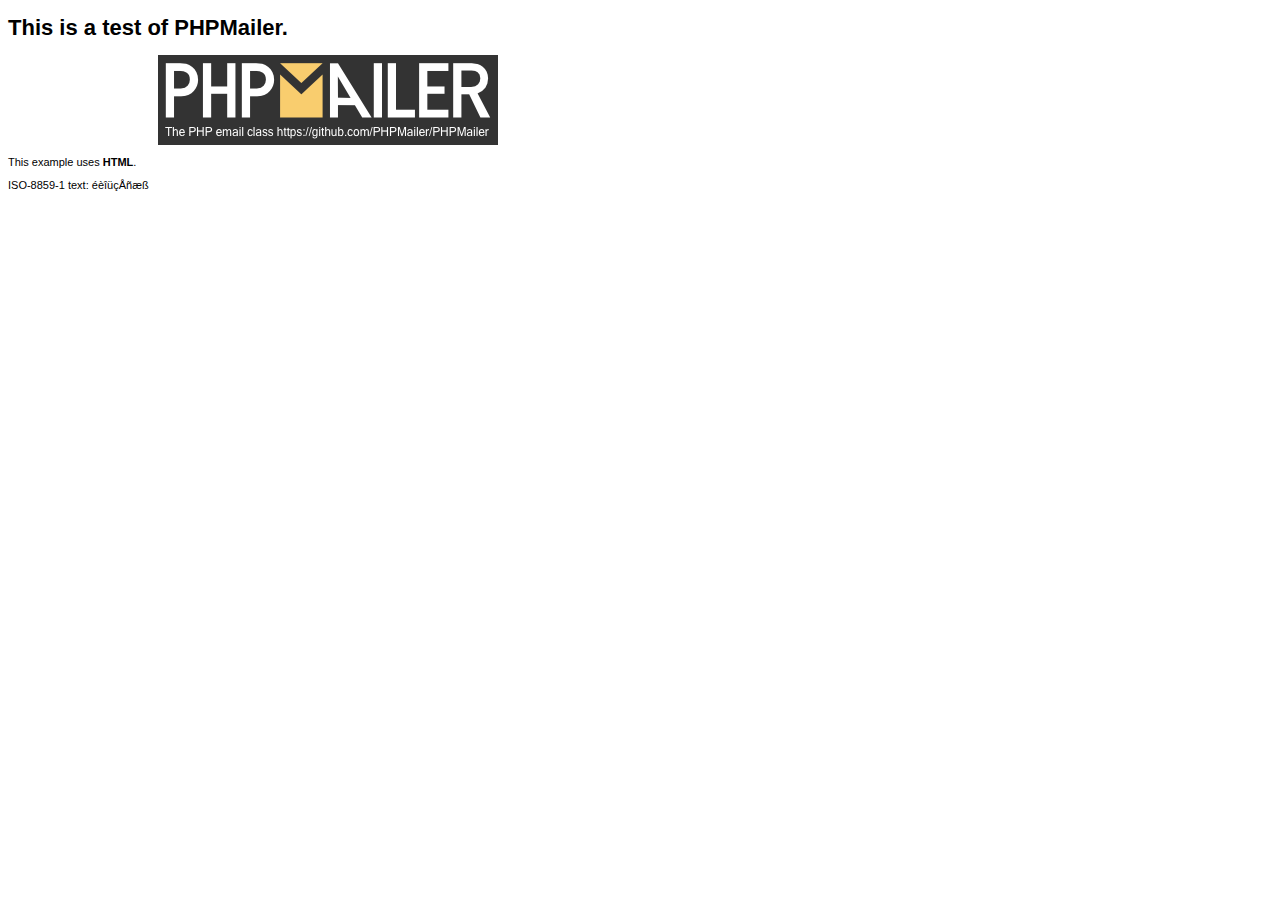
<file: PHPMailer/examples/contents.html>
<!DOCTYPE HTML PUBLIC "-//W3C//DTD HTML 4.01 Transitional//EN" "http://www.w3.org/TR/html4/loose.dtd">
<html>
<head>
  <meta http-equiv="Content-Type" content="text/html; charset=iso-8859-1">
  <title>PHPMailer Test</title>
</head>
<body>
<div style="width: 640px; font-family: Arial, Helvetica, sans-serif; font-size: 11px;">
  <h1>This is a test of PHPMailer.</h1>
  <div align="center">
    <a href="https://github.com/PHPMailer/PHPMailer/"><img src="images/phpmailer.png" height="90" width="340" alt="PHPMailer rocks"></a>
  </div>
  <p>This example uses <strong>HTML</strong>.</p>
  <p>ISO-8859-1 text: ���������</p>
</div>
</body>
</html>
</file>
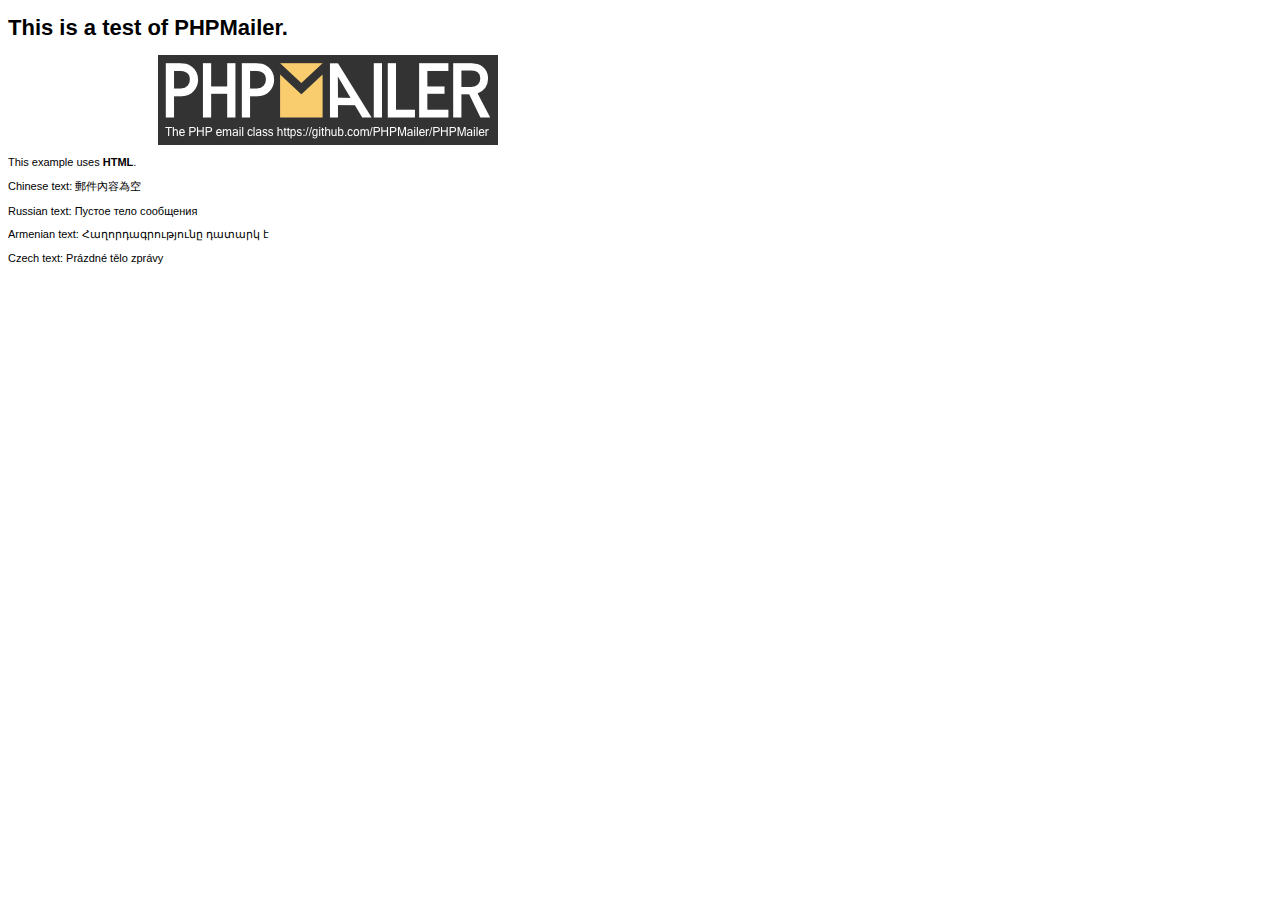
<file: PHPMailer/examples/contentsutf8.html>
<!DOCTYPE HTML PUBLIC "-//W3C//DTD HTML 4.01 Transitional//EN" "http://www.w3.org/TR/html4/loose.dtd">
<html>
<head>
  <meta http-equiv="Content-Type" content="text/html; charset=utf-8">
  <title>PHPMailer Test</title>
</head>
<body>
<div style="width: 640px; font-family: Arial, Helvetica, sans-serif; font-size: 11px;">
  <h1>This is a test of PHPMailer.</h1>
  <div align="center">
    <a href="https://github.com/PHPMailer/PHPMailer/"><img src="images/phpmailer.png" height="90" width="340" alt="PHPMailer rocks"></a>
  </div>
  <p>This example uses <strong>HTML</strong>.</p>
  <p>Chinese text: 郵件內容為空</p>
  <p>Russian text: Пустое тело сообщения</p>
  <p>Armenian text: Հաղորդագրությունը դատարկ է</p>
  <p>Czech text: Prázdné tělo zprávy</p>
</div>
</body>
</html>
</file>
<file: assets/css/ie8.css>
/*
	Telephasic by HTML5 UP
	html5up.net | @ajlkn
	Free for personal and commercial use under the CCA 3.0 license (html5up.net/license)
*/

/* Basic */

	form input[type="text"],
	form input[type="email"],
	form input[type="password"],
	form select,
	form textarea {
		position: relative;
		-ms-behavior: url("assets/js/ie/PIE.htc");
	}

	input[type="button"],
	input[type="submit"],
	input[type="reset"],
	button,
	.button {
		position: relative;
		-ms-behavior: url("assets/js/ie/PIE.htc");
	}

/* Promo */

	#promo {
		position: relative;
		-ms-behavior: url("assets/js/ie/PIE.htc");
	}

/* Section/Article */

	section > .last-child,
	article > .last-child,
	section.last-child,
	article.last-child {
		margin-bottom: 0;
	}

/* Wrappers */

	#promo-wrapper {
		background: url("../../images/promo.jpg");
		background-size: cover;
		-ms-behavior: url("assets/js/ie/backgroundsize.min.htc");
	}

/* Header */

	#logo a {
		position: relative;
		-ms-behavior: url("assets/js/ie/PIE.htc");
	}

/* Nav */

	#nav > ul > li > span, #nav > ul > li > a {
		position: relative;
		-ms-behavior: url("assets/js/ie/PIE.htc");
	}

	.dropotron {
		position: relative;
		box-shadow: none !important;
		-ms-behavior: url("assets/js/ie/PIE.htc");
	}

		.dropotron.level-0 {
			box-shadow: none !important;
		}

			.dropotron.level-0:before {
				display: none;
			}
</file>
<file: assets/css/ie9.css>
/*
	Telephasic by HTML5 UP
	html5up.net | @ajlkn
	Free for personal and commercial use under the CCA 3.0 license (html5up.net/license)
*/

/* Wrappers */

	#header-wrapper {
		background-image: none;
	}
</file>
<file: assets/css/main.css>
@import url("font-awesome.min.css");
@import url("http://fonts.googleapis.com/css?family=Source+Sans+Pro:300,300italic,400,400italic,600");

/*
	Telephasic by HTML5 UP
	html5up.net | @ajlkn
	Free for personal and commercial use under the CCA 3.0 license (html5up.net/license)
*/

/* Reset */

	html, body, div, span, applet, object, iframe, h1, h2, h3, h4, h5, h6, p, blockquote, pre, a, abbr, acronym, address, big, cite, code, del, dfn, em, img, ins, kbd, q, s, samp, small, strike, strong, sub, sup, tt, var, b, u, i, center, dl, dt, dd, ol, ul, li, fieldset, form, label, legend, table, caption, tbody, tfoot, thead, tr, th, td, article, aside, canvas, details, embed, figure, figcaption, footer, header, hgroup, menu, nav, output, ruby, section, summary, time, mark, audio, video {
		margin: 0;
		padding: 0;
		border: 0;
		font-size: 100%;
		font: inherit;
		vertical-align: baseline;
	}

	article, aside, details, figcaption, figure, footer, header, hgroup, menu, nav, section {
		display: block;
	}

	body {
		line-height: 1;
	}

	ol, ul {
		list-style: none;
	}

	blockquote, q {
		quotes: none;
	}

	blockquote:before, blockquote:after, q:before, q:after {
		content: '';
		content: none;
	}

	table {
		border-collapse: collapse;
		border-spacing: 0;
	}

	body {
		-webkit-text-size-adjust: none;
	}

/* Box Model */

	*, *:before, *:after {
		-moz-box-sizing: border-box;
		-webkit-box-sizing: border-box;
		box-sizing: border-box;
	}

/* Containers */

	.container {
		margin-left: auto;
		margin-right: auto;
	}

	.container.\31 25\25 {
		width: 100%;
		max-width: 1500px;
		min-width: 1200px;
	}

	.container.\37 5\25 {
		width: 900px;
	}

	.container.\35 0\25 {
		width: 600px;
	}

	.container.\32 5\25 {
		width: 300px;
	}

	.container {
		width: 1200px;
	}

	@media screen and (max-width: 1280px) {

		.container.\31 25\25 {
			width: 100%;
			max-width: 1200px;
			min-width: 960px;
		}

		.container.\37 5\25 {
			width: 720px;
		}

		.container.\35 0\25 {
			width: 480px;
		}

		.container.\32 5\25 {
			width: 240px;
		}

		.container {
			width: 960px;
		}

	}

	@media screen and (max-width: 1080px) {

		.container.\31 25\25 {
			width: 100%;
			max-width: 125%;
			min-width: 100%;
		}

		.container.\37 5\25 {
			width: 75%;
		}

		.container.\35 0\25 {
			width: 50%;
		}

		.container.\32 5\25 {
			width: 25%;
		}

		.container {
			width: 100%;
		}

	}

	@media screen and (max-width: 820px) {

		.container.\31 25\25 {
			width: 100%;
			max-width: 125%;
			min-width: 100%;
		}

		.container.\37 5\25 {
			width: 75%;
		}

		.container.\35 0\25 {
			width: 50%;
		}

		.container.\32 5\25 {
			width: 25%;
		}

		.container {
			width: 100% !important;
		}

	}

	@media screen and (max-width: 736px) {

		.container.\31 25\25 {
			width: 100%;
			max-width: 125%;
			min-width: 100%;
		}

		.container.\37 5\25 {
			width: 75%;
		}

		.container.\35 0\25 {
			width: 50%;
		}

		.container.\32 5\25 {
			width: 25%;
		}

		.container {
			width: 100% !important;
		}

	}

	@media screen and (max-width: 480px) {

		.container.\31 25\25 {
			width: 100%;
			max-width: 125%;
			min-width: 100%;
		}

		.container.\37 5\25 {
			width: 75%;
		}

		.container.\35 0\25 {
			width: 50%;
		}

		.container.\32 5\25 {
			width: 25%;
		}

		.container {
			width: 100% !important;
		}
	@media (min-width: 768px) {
    .container-small {
        width: 300px;
    }
    .container-large {
        width: 970px;
    } 
} 
@media (min-width: 992px) {
    .container-small {
        width: 500px;
    }
    .container-large {
        width: 1170px;
    } 
} 
@media (min-width: 1200px) {
    .container-small {
        width: 700px;
    }
    .container-large {
        width: 1500px;
    } 
}

.container-small, .container-large {
    max-width: 100%;
}

	}

/* Grid */

	.row {
		border-bottom: solid 1px transparent;
		-moz-box-sizing: border-box;
		-webkit-box-sizing: border-box;
		box-sizing: border-box;
	}

	.row > * {
		float: left;
		-moz-box-sizing: border-box;
		-webkit-box-sizing: border-box;
		box-sizing: border-box;
	}

	.row:after, .row:before {
		content: '';
		display: block;
		clear: both;
		height: 0;
	}

	.row.uniform > * > :first-child {
		margin-top: 0;
	}

	.row.uniform > * > :last-child {
		margin-bottom: 0;
	}

	.row.\30 \25 > * {
		padding: 0px 0 0 0px;
	}

	.row.\30 \25 {
		margin: 0px 0 -1px 0px;
	}

	.row.uniform.\30 \25 > * {
		padding: 0px 0 0 0px;
	}

	.row.uniform.\30 \25 {
		margin: 0px 0 -1px 0px;
	}

	.row > * {
		padding: 50px 0 0 50px;
	}

	.row {
		margin: -50px 0 -1px -50px;
	}

	.row.uniform > * {
		padding: 50px 0 0 50px;
	}

	.row.uniform {
		margin: -50px 0 -1px -50px;
	}

	.row.\32 00\25 > * {
		padding: 100px 0 0 100px;
	}

	.row.\32 00\25 {
		margin: -100px 0 -1px -100px;
	}

	.row.uniform.\32 00\25 > * {
		padding: 100px 0 0 100px;
	}

	.row.uniform.\32 00\25 {
		margin: -100px 0 -1px -100px;
	}

	.row.\31 50\25 > * {
		padding: 75px 0 0 75px;
	}

	.row.\31 50\25 {
		margin: -75px 0 -1px -75px;
	}

	.row.uniform.\31 50\25 > * {
		padding: 75px 0 0 75px;
	}

	.row.uniform.\31 50\25 {
		margin: -75px 0 -1px -75px;
	}

	.row.\35 0\25 > * {
		padding: 25px 0 0 25px;
	}

	.row.\35 0\25 {
		margin: -25px 0 -1px -25px;
	}

	.row.uniform.\35 0\25 > * {
		padding: 25px 0 0 25px;
	}

	.row.uniform.\35 0\25 {
		margin: -25px 0 -1px -25px;
	}

	.row.\32 5\25 > * {
		padding: 12.5px 0 0 12.5px;
	}

	.row.\32 5\25 {
		margin: -12.5px 0 -1px -12.5px;
	}

	.row.uniform.\32 5\25 > * {
		padding: 12.5px 0 0 12.5px;
	}

	.row.uniform.\32 5\25 {
		margin: -12.5px 0 -1px -12.5px;
	}

	.\31 2u, .\31 2u\24 {
		width: 100%;
		clear: none;
		margin-left: 0;
	}

	.\31 1u, .\31 1u\24 {
		width: 91.6666666667%;
		clear: none;
		margin-left: 0;
	}

	.\31 0u, .\31 0u\24 {
		width: 83.3333333333%;
		clear: none;
		margin-left: 0;
	}

	.\39 u, .\39 u\24 {
		width: 75%;
		clear: none;
		margin-left: 0;
	}

	.\38 u, .\38 u\24 {
		width: 66.6666666667%;
		clear: none;
		margin-left: 0;
	}

	.\37 u, .\37 u\24 {
		width: 58.3333333333%;
		clear: none;
		margin-left: 0;
	}

	.\36 u, .\36 u\24 {
		width: 50%;
		clear: none;
		margin-left: 0;
	}

	.\35 u, .\35 u\24 {
		width: 41.6666666667%;
		clear: none;
		margin-left: 0;
	}

	.\34 u, .\34 u\24 {
		width: 33.3333333333%;
		clear: none;
		margin-left: 0;
	}

	.\33 u, .\33 u\24 {
		width: 25%;
		clear: none;
		margin-left: 0;
	}

	.\32 u, .\32 u\24 {
		width: 16.6666666667%;
		clear: none;
		margin-left: 0;
	}

	.\31 u, .\31 u\24 {
		width: 8.3333333333%;
		clear: none;
		margin-left: 0;
	}

	.\31 2u\24 + *,
	.\31 1u\24 + *,
	.\31 0u\24 + *,
	.\39 u\24 + *,
	.\38 u\24 + *,
	.\37 u\24 + *,
	.\36 u\24 + *,
	.\35 u\24 + *,
	.\34 u\24 + *,
	.\33 u\24 + *,
	.\32 u\24 + *,
	.\31 u\24 + * {
		clear: left;
	}

	.\-11u {
		margin-left: 91.66667%;
	}

	.\-10u {
		margin-left: 83.33333%;
	}

	.\-9u {
		margin-left: 75%;
	}

	.\-8u {
		margin-left: 66.66667%;
	}

	.\-7u {
		margin-left: 58.33333%;
	}

	.\-6u {
		margin-left: 50%;
	}

	.\-5u {
		margin-left: 41.66667%;
	}

	.\-4u {
		margin-left: 33.33333%;
	}

	.\-3u {
		margin-left: 25%;
	}

	.\-2u {
		margin-left: 16.66667%;
	}

	.\-1u {
		margin-left: 8.33333%;
	}

	@media screen and (max-width: 1280px) {

		.row > * {
			padding: 40px 0 0 40px;
		}

		.row {
			margin: -40px 0 -1px -40px;
		}

		.row.uniform > * {
			padding: 40px 0 0 40px;
		}

		.row.uniform {
			margin: -40px 0 -1px -40px;
		}

		.row.\32 00\25 > * {
			padding: 80px 0 0 80px;
		}

		.row.\32 00\25 {
			margin: -80px 0 -1px -80px;
		}

		.row.uniform.\32 00\25 > * {
			padding: 80px 0 0 80px;
		}

		.row.uniform.\32 00\25 {
			margin: -80px 0 -1px -80px;
		}

		.row.\31 50\25 > * {
			padding: 60px 0 0 60px;
		}

		.row.\31 50\25 {
			margin: -60px 0 -1px -60px;
		}

		.row.uniform.\31 50\25 > * {
			padding: 60px 0 0 60px;
		}

		.row.uniform.\31 50\25 {
			margin: -60px 0 -1px -60px;
		}

		.row.\35 0\25 > * {
			padding: 20px 0 0 20px;
		}

		.row.\35 0\25 {
			margin: -20px 0 -1px -20px;
		}

		.row.uniform.\35 0\25 > * {
			padding: 20px 0 0 20px;
		}

		.row.uniform.\35 0\25 {
			margin: -20px 0 -1px -20px;
		}

		.row.\32 5\25 > * {
			padding: 10px 0 0 10px;
		}

		.row.\32 5\25 {
			margin: -10px 0 -1px -10px;
		}

		.row.uniform.\32 5\25 > * {
			padding: 10px 0 0 10px;
		}

		.row.uniform.\32 5\25 {
			margin: -10px 0 -1px -10px;
		}

		.\31 2u\28normal\29, .\31 2u\24\28normal\29 {
			width: 100%;
			clear: none;
			margin-left: 0;
		}

		.\31 1u\28normal\29, .\31 1u\24\28normal\29 {
			width: 91.6666666667%;
			clear: none;
			margin-left: 0;
		}

		.\31 0u\28normal\29, .\31 0u\24\28normal\29 {
			width: 83.3333333333%;
			clear: none;
			margin-left: 0;
		}

		.\39 u\28normal\29, .\39 u\24\28normal\29 {
			width: 75%;
			clear: none;
			margin-left: 0;
		}

		.\38 u\28normal\29, .\38 u\24\28normal\29 {
			width: 66.6666666667%;
			clear: none;
			margin-left: 0;
		}

		.\37 u\28normal\29, .\37 u\24\28normal\29 {
			width: 58.3333333333%;
			clear: none;
			margin-left: 0;
		}

		.\36 u\28normal\29, .\36 u\24\28normal\29 {
			width: 50%;
			clear: none;
			margin-left: 0;
		}

		.\35 u\28normal\29, .\35 u\24\28normal\29 {
			width: 41.6666666667%;
			clear: none;
			margin-left: 0;
		}

		.\34 u\28normal\29, .\34 u\24\28normal\29 {
			width: 33.3333333333%;
			clear: none;
			margin-left: 0;
		}

		.\33 u\28normal\29, .\33 u\24\28normal\29 {
			width: 25%;
			clear: none;
			margin-left: 0;
		}

		.\32 u\28normal\29, .\32 u\24\28normal\29 {
			width: 16.6666666667%;
			clear: none;
			margin-left: 0;
		}

		.\31 u\28normal\29, .\31 u\24\28normal\29 {
			width: 8.3333333333%;
			clear: none;
			margin-left: 0;
		}

		.\31 2u\24\28normal\29 + *,
		.\31 1u\24\28normal\29 + *,
		.\31 0u\24\28normal\29 + *,
		.\39 u\24\28normal\29 + *,
		.\38 u\24\28normal\29 + *,
		.\37 u\24\28normal\29 + *,
		.\36 u\24\28normal\29 + *,
		.\35 u\24\28normal\29 + *,
		.\34 u\24\28normal\29 + *,
		.\33 u\24\28normal\29 + *,
		.\32 u\24\28normal\29 + *,
		.\31 u\24\28normal\29 + * {
			clear: left;
		}

		.\-11u\28normal\29 {
			margin-left: 91.66667%;
		}

		.\-10u\28normal\29 {
			margin-left: 83.33333%;
		}

		.\-9u\28normal\29 {
			margin-left: 75%;
		}

		.\-8u\28normal\29 {
			margin-left: 66.66667%;
		}

		.\-7u\28normal\29 {
			margin-left: 58.33333%;
		}

		.\-6u\28normal\29 {
			margin-left: 50%;
		}

		.\-5u\28normal\29 {
			margin-left: 41.66667%;
		}

		.\-4u\28normal\29 {
			margin-left: 33.33333%;
		}

		.\-3u\28normal\29 {
			margin-left: 25%;
		}

		.\-2u\28normal\29 {
			margin-left: 16.66667%;
		}

		.\-1u\28normal\29 {
			margin-left: 8.33333%;
		}

	}

	@media screen and (max-width: 1080px) {

		.row > * {
			padding: 40px 0 0 40px;
		}

		.row {
			margin: -40px 0 -1px -40px;
		}

		.row.uniform > * {
			padding: 40px 0 0 40px;
		}

		.row.uniform {
			margin: -40px 0 -1px -40px;
		}

		.row.\32 00\25 > * {
			padding: 80px 0 0 80px;
		}

		.row.\32 00\25 {
			margin: -80px 0 -1px -80px;
		}

		.row.uniform.\32 00\25 > * {
			padding: 80px 0 0 80px;
		}

		.row.uniform.\32 00\25 {
			margin: -80px 0 -1px -80px;
		}

		.row.\31 50\25 > * {
			padding: 60px 0 0 60px;
		}

		.row.\31 50\25 {
			margin: -60px 0 -1px -60px;
		}

		.row.uniform.\31 50\25 > * {
			padding: 60px 0 0 60px;
		}

		.row.uniform.\31 50\25 {
			margin: -60px 0 -1px -60px;
		}

		.row.\35 0\25 > * {
			padding: 20px 0 0 20px;
		}

		.row.\35 0\25 {
			margin: -20px 0 -1px -20px;
		}

		.row.uniform.\35 0\25 > * {
			padding: 20px 0 0 20px;
		}

		.row.uniform.\35 0\25 {
			margin: -20px 0 -1px -20px;
		}

		.row.\32 5\25 > * {
			padding: 10px 0 0 10px;
		}

		.row.\32 5\25 {
			margin: -10px 0 -1px -10px;
		}

		.row.uniform.\32 5\25 > * {
			padding: 10px 0 0 10px;
		}

		.row.uniform.\32 5\25 {
			margin: -10px 0 -1px -10px;
		}

		.\31 2u\28narrow\29, .\31 2u\24\28narrow\29 {
			width: 100%;
			clear: none;
			margin-left: 0;
		}

		.\31 1u\28narrow\29, .\31 1u\24\28narrow\29 {
			width: 91.6666666667%;
			clear: none;
			margin-left: 0;
		}

		.\31 0u\28narrow\29, .\31 0u\24\28narrow\29 {
			width: 83.3333333333%;
			clear: none;
			margin-left: 0;
		}

		.\39 u\28narrow\29, .\39 u\24\28narrow\29 {
			width: 75%;
			clear: none;
			margin-left: 0;
		}

		.\38 u\28narrow\29, .\38 u\24\28narrow\29 {
			width: 66.6666666667%;
			clear: none;
			margin-left: 0;
		}

		.\37 u\28narrow\29, .\37 u\24\28narrow\29 {
			width: 58.3333333333%;
			clear: none;
			margin-left: 0;
		}

		.\36 u\28narrow\29, .\36 u\24\28narrow\29 {
			width: 50%;
			clear: none;
			margin-left: 0;
		}

		.\35 u\28narrow\29, .\35 u\24\28narrow\29 {
			width: 41.6666666667%;
			clear: none;
			margin-left: 0;
		}

		.\34 u\28narrow\29, .\34 u\24\28narrow\29 {
			width: 33.3333333333%;
			clear: none;
			margin-left: 0;
		}

		.\33 u\28narrow\29, .\33 u\24\28narrow\29 {
			width: 25%;
			clear: none;
			margin-left: 0;
		}

		.\32 u\28narrow\29, .\32 u\24\28narrow\29 {
			width: 16.6666666667%;
			clear: none;
			margin-left: 0;
		}

		.\31 u\28narrow\29, .\31 u\24\28narrow\29 {
			width: 8.3333333333%;
			clear: none;
			margin-left: 0;
		}

		.\31 2u\24\28narrow\29 + *,
		.\31 1u\24\28narrow\29 + *,
		.\31 0u\24\28narrow\29 + *,
		.\39 u\24\28narrow\29 + *,
		.\38 u\24\28narrow\29 + *,
		.\37 u\24\28narrow\29 + *,
		.\36 u\24\28narrow\29 + *,
		.\35 u\24\28narrow\29 + *,
		.\34 u\24\28narrow\29 + *,
		.\33 u\24\28narrow\29 + *,
		.\32 u\24\28narrow\29 + *,
		.\31 u\24\28narrow\29 + * {
			clear: left;
		}

		.\-11u\28narrow\29 {
			margin-left: 91.66667%;
		}

		.\-10u\28narrow\29 {
			margin-left: 83.33333%;
		}

		.\-9u\28narrow\29 {
			margin-left: 75%;
		}

		.\-8u\28narrow\29 {
			margin-left: 66.66667%;
		}

		.\-7u\28narrow\29 {
			margin-left: 58.33333%;
		}

		.\-6u\28narrow\29 {
			margin-left: 50%;
		}

		.\-5u\28narrow\29 {
			margin-left: 41.66667%;
		}

		.\-4u\28narrow\29 {
			margin-left: 33.33333%;
		}

		.\-3u\28narrow\29 {
			margin-left: 25%;
		}

		.\-2u\28narrow\29 {
			margin-left: 16.66667%;
		}

		.\-1u\28narrow\29 {
			margin-left: 8.33333%;
		}

	}

	@media screen and (max-width: 820px) {

		.row > * {
			padding: 30px 0 0 30px;
		}

		.row {
			margin: -30px 0 -1px -30px;
		}

		.row.uniform > * {
			padding: 30px 0 0 30px;
		}

		.row.uniform {
			margin: -30px 0 -1px -30px;
		}

		.row.\32 00\25 > * {
			padding: 60px 0 0 60px;
		}

		.row.\32 00\25 {
			margin: -60px 0 -1px -60px;
		}

		.row.uniform.\32 00\25 > * {
			padding: 60px 0 0 60px;
		}

		.row.uniform.\32 00\25 {
			margin: -60px 0 -1px -60px;
		}

		.row.\31 50\25 > * {
			padding: 45px 0 0 45px;
		}

		.row.\31 50\25 {
			margin: -45px 0 -1px -45px;
		}

		.row.uniform.\31 50\25 > * {
			padding: 45px 0 0 45px;
		}

		.row.uniform.\31 50\25 {
			margin: -45px 0 -1px -45px;
		}

		.row.\35 0\25 > * {
			padding: 15px 0 0 15px;
		}

		.row.\35 0\25 {
			margin: -15px 0 -1px -15px;
		}

		.row.uniform.\35 0\25 > * {
			padding: 15px 0 0 15px;
		}

		.row.uniform.\35 0\25 {
			margin: -15px 0 -1px -15px;
		}

		.row.\32 5\25 > * {
			padding: 7.5px 0 0 7.5px;
		}

		.row.\32 5\25 {
			margin: -7.5px 0 -1px -7.5px;
		}

		.row.uniform.\32 5\25 > * {
			padding: 7.5px 0 0 7.5px;
		}

		.row.uniform.\32 5\25 {
			margin: -7.5px 0 -1px -7.5px;
		}

		.\31 2u\28narrower\29, .\31 2u\24\28narrower\29 {
			width: 100%;
			clear: none;
			margin-left: 0;
		}

		.\31 1u\28narrower\29, .\31 1u\24\28narrower\29 {
			width: 91.6666666667%;
			clear: none;
			margin-left: 0;
		}

		.\31 0u\28narrower\29, .\31 0u\24\28narrower\29 {
			width: 83.3333333333%;
			clear: none;
			margin-left: 0;
		}

		.\39 u\28narrower\29, .\39 u\24\28narrower\29 {
			width: 75%;
			clear: none;
			margin-left: 0;
		}

		.\38 u\28narrower\29, .\38 u\24\28narrower\29 {
			width: 66.6666666667%;
			clear: none;
			margin-left: 0;
		}

		.\37 u\28narrower\29, .\37 u\24\28narrower\29 {
			width: 58.3333333333%;
			clear: none;
			margin-left: 0;
		}

		.\36 u\28narrower\29, .\36 u\24\28narrower\29 {
			width: 50%;
			clear: none;
			margin-left: 0;
		}

		.\35 u\28narrower\29, .\35 u\24\28narrower\29 {
			width: 41.6666666667%;
			clear: none;
			margin-left: 0;
		}

		.\34 u\28narrower\29, .\34 u\24\28narrower\29 {
			width: 33.3333333333%;
			clear: none;
			margin-left: 0;
		}

		.\33 u\28narrower\29, .\33 u\24\28narrower\29 {
			width: 25%;
			clear: none;
			margin-left: 0;
		}

		.\32 u\28narrower\29, .\32 u\24\28narrower\29 {
			width: 16.6666666667%;
			clear: none;
			margin-left: 0;
		}

		.\31 u\28narrower\29, .\31 u\24\28narrower\29 {
			width: 8.3333333333%;
			clear: none;
			margin-left: 0;
		}

		.\31 2u\24\28narrower\29 + *,
		.\31 1u\24\28narrower\29 + *,
		.\31 0u\24\28narrower\29 + *,
		.\39 u\24\28narrower\29 + *,
		.\38 u\24\28narrower\29 + *,
		.\37 u\24\28narrower\29 + *,
		.\36 u\24\28narrower\29 + *,
		.\35 u\24\28narrower\29 + *,
		.\34 u\24\28narrower\29 + *,
		.\33 u\24\28narrower\29 + *,
		.\32 u\24\28narrower\29 + *,
		.\31 u\24\28narrower\29 + * {
			clear: left;
		}

		.\-11u\28narrower\29 {
			margin-left: 91.66667%;
		}

		.\-10u\28narrower\29 {
			margin-left: 83.33333%;
		}

		.\-9u\28narrower\29 {
			margin-left: 75%;
		}

		.\-8u\28narrower\29 {
			margin-left: 66.66667%;
		}

		.\-7u\28narrower\29 {
			margin-left: 58.33333%;
		}

		.\-6u\28narrower\29 {
			margin-left: 50%;
		}

		.\-5u\28narrower\29 {
			margin-left: 41.66667%;
		}

		.\-4u\28narrower\29 {
			margin-left: 33.33333%;
		}

		.\-3u\28narrower\29 {
			margin-left: 25%;
		}

		.\-2u\28narrower\29 {
			margin-left: 16.66667%;
		}

		.\-1u\28narrower\29 {
			margin-left: 8.33333%;
		}

	}

	@media screen and (max-width: 736px) {

		.row > * {
			padding: 30px 0 0 30px;
		}

		.row {
			margin: -30px 0 -1px -30px;
		}

		.row.uniform > * {
			padding: 30px 0 0 30px;
		}

		.row.uniform {
			margin: -30px 0 -1px -30px;
		}

		.row.\32 00\25 > * {
			padding: 60px 0 0 60px;
		}

		.row.\32 00\25 {
			margin: -60px 0 -1px -60px;
		}

		.row.uniform.\32 00\25 > * {
			padding: 60px 0 0 60px;
		}

		.row.uniform.\32 00\25 {
			margin: -60px 0 -1px -60px;
		}

		.row.\31 50\25 > * {
			padding: 45px 0 0 45px;
		}

		.row.\31 50\25 {
			margin: -45px 0 -1px -45px;
		}

		.row.uniform.\31 50\25 > * {
			padding: 45px 0 0 45px;
		}

		.row.uniform.\31 50\25 {
			margin: -45px 0 -1px -45px;
		}

		.row.\35 0\25 > * {
			padding: 15px 0 0 15px;
		}

		.row.\35 0\25 {
			margin: -15px 0 -1px -15px;
		}

		.row.uniform.\35 0\25 > * {
			padding: 15px 0 0 15px;
		}

		.row.uniform.\35 0\25 {
			margin: -15px 0 -1px -15px;
		}

		.row.\32 5\25 > * {
			padding: 7.5px 0 0 7.5px;
		}

		.row.\32 5\25 {
			margin: -7.5px 0 -1px -7.5px;
		}

		.row.uniform.\32 5\25 > * {
			padding: 7.5px 0 0 7.5px;
		}

		.row.uniform.\32 5\25 {
			margin: -7.5px 0 -1px -7.5px;
		}

		.\31 2u\28mobile\29, .\31 2u\24\28mobile\29 {
			width: 100%;
			clear: none;
			margin-left: 0;
		}

		.\31 1u\28mobile\29, .\31 1u\24\28mobile\29 {
			width: 91.6666666667%;
			clear: none;
			margin-left: 0;
		}

		.\31 0u\28mobile\29, .\31 0u\24\28mobile\29 {
			width: 83.3333333333%;
			clear: none;
			margin-left: 0;
		}

		.\39 u\28mobile\29, .\39 u\24\28mobile\29 {
			width: 75%;
			clear: none;
			margin-left: 0;
		}

		.\38 u\28mobile\29, .\38 u\24\28mobile\29 {
			width: 66.6666666667%;
			clear: none;
			margin-left: 0;
		}

		.\37 u\28mobile\29, .\37 u\24\28mobile\29 {
			width: 58.3333333333%;
			clear: none;
			margin-left: 0;
		}

		.\36 u\28mobile\29, .\36 u\24\28mobile\29 {
			width: 50%;
			clear: none;
			margin-left: 0;
		}

		.\35 u\28mobile\29, .\35 u\24\28mobile\29 {
			width: 41.6666666667%;
			clear: none;
			margin-left: 0;
		}

		.\34 u\28mobile\29, .\34 u\24\28mobile\29 {
			width: 33.3333333333%;
			clear: none;
			margin-left: 0;
		}

		.\33 u\28mobile\29, .\33 u\24\28mobile\29 {
			width: 25%;
			clear: none;
			margin-left: 0;
		}

		.\32 u\28mobile\29, .\32 u\24\28mobile\29 {
			width: 16.6666666667%;
			clear: none;
			margin-left: 0;
		}

		.\31 u\28mobile\29, .\31 u\24\28mobile\29 {
			width: 8.3333333333%;
			clear: none;
			margin-left: 0;
		}

		.\31 2u\24\28mobile\29 + *,
		.\31 1u\24\28mobile\29 + *,
		.\31 0u\24\28mobile\29 + *,
		.\39 u\24\28mobile\29 + *,
		.\38 u\24\28mobile\29 + *,
		.\37 u\24\28mobile\29 + *,
		.\36 u\24\28mobile\29 + *,
		.\35 u\24\28mobile\29 + *,
		.\34 u\24\28mobile\29 + *,
		.\33 u\24\28mobile\29 + *,
		.\32 u\24\28mobile\29 + *,
		.\31 u\24\28mobile\29 + * {
			clear: left;
		}

		.\-11u\28mobile\29 {
			margin-left: 91.66667%;
		}

		.\-10u\28mobile\29 {
			margin-left: 83.33333%;
		}

		.\-9u\28mobile\29 {
			margin-left: 75%;
		}

		.\-8u\28mobile\29 {
			margin-left: 66.66667%;
		}

		.\-7u\28mobile\29 {
			margin-left: 58.33333%;
		}

		.\-6u\28mobile\29 {
			margin-left: 50%;
		}

		.\-5u\28mobile\29 {
			margin-left: 41.66667%;
		}

		.\-4u\28mobile\29 {
			margin-left: 33.33333%;
		}

		.\-3u\28mobile\29 {
			margin-left: 25%;
		}

		.\-2u\28mobile\29 {
			margin-left: 16.66667%;
		}

		.\-1u\28mobile\29 {
			margin-left: 8.33333%;
		}

	}

	@media screen and (max-width: 480px) {

		.row > * {
			padding: 20px 0 0 20px;
		}

		.row {
			margin: -20px 0 -1px -20px;
		}

		.row.uniform > * {
			padding: 20px 0 0 20px;
		}

		.row.uniform {
			margin: -20px 0 -1px -20px;
		}

		.row.\32 00\25 > * {
			padding: 40px 0 0 40px;
		}

		.row.\32 00\25 {
			margin: -40px 0 -1px -40px;
		}

		.row.uniform.\32 00\25 > * {
			padding: 40px 0 0 40px;
		}

		.row.uniform.\32 00\25 {
			margin: -40px 0 -1px -40px;
		}

		.row.\31 50\25 > * {
			padding: 30px 0 0 30px;
		}

		.row.\31 50\25 {
			margin: -30px 0 -1px -30px;
		}

		.row.uniform.\31 50\25 > * {
			padding: 30px 0 0 30px;
		}

		.row.uniform.\31 50\25 {
			margin: -30px 0 -1px -30px;
		}

		.row.\35 0\25 > * {
			padding: 10px 0 0 10px;
		}

		.row.\35 0\25 {
			margin: -10px 0 -1px -10px;
		}

		.row.uniform.\35 0\25 > * {
			padding: 10px 0 0 10px;
		}

		.row.uniform.\35 0\25 {
			margin: -10px 0 -1px -10px;
		}

		.row.\32 5\25 > * {
			padding: 5px 0 0 5px;
		}

		.row.\32 5\25 {
			margin: -5px 0 -1px -5px;
		}

		.row.uniform.\32 5\25 > * {
			padding: 5px 0 0 5px;
		}

		.row.uniform.\32 5\25 {
			margin: -5px 0 -1px -5px;
		}

		.\31 2u\28mobilep\29, .\31 2u\24\28mobilep\29 {
			width: 100%;
			clear: none;
			margin-left: 0;
		}

		.\31 1u\28mobilep\29, .\31 1u\24\28mobilep\29 {
			width: 91.6666666667%;
			clear: none;
			margin-left: 0;
		}

		.\31 0u\28mobilep\29, .\31 0u\24\28mobilep\29 {
			width: 83.3333333333%;
			clear: none;
			margin-left: 0;
		}

		.\39 u\28mobilep\29, .\39 u\24\28mobilep\29 {
			width: 75%;
			clear: none;
			margin-left: 0;
		}

		.\38 u\28mobilep\29, .\38 u\24\28mobilep\29 {
			width: 66.6666666667%;
			clear: none;
			margin-left: 0;
		}

		.\37 u\28mobilep\29, .\37 u\24\28mobilep\29 {
			width: 58.3333333333%;
			clear: none;
			margin-left: 0;
		}

		.\36 u\28mobilep\29, .\36 u\24\28mobilep\29 {
			width: 50%;
			clear: none;
			margin-left: 0;
		}

		.\35 u\28mobilep\29, .\35 u\24\28mobilep\29 {
			width: 41.6666666667%;
			clear: none;
			margin-left: 0;
		}

		.\34 u\28mobilep\29, .\34 u\24\28mobilep\29 {
			width: 33.3333333333%;
			clear: none;
			margin-left: 0;
		}

		.\33 u\28mobilep\29, .\33 u\24\28mobilep\29 {
			width: 25%;
			clear: none;
			margin-left: 0;
		}

		.\32 u\28mobilep\29, .\32 u\24\28mobilep\29 {
			width: 16.6666666667%;
			clear: none;
			margin-left: 0;
		}

		.\31 u\28mobilep\29, .\31 u\24\28mobilep\29 {
			width: 8.3333333333%;
			clear: none;
			margin-left: 0;
		}

		.\31 2u\24\28mobilep\29 + *,
		.\31 1u\24\28mobilep\29 + *,
		.\31 0u\24\28mobilep\29 + *,
		.\39 u\24\28mobilep\29 + *,
		.\38 u\24\28mobilep\29 + *,
		.\37 u\24\28mobilep\29 + *,
		.\36 u\24\28mobilep\29 + *,
		.\35 u\24\28mobilep\29 + *,
		.\34 u\24\28mobilep\29 + *,
		.\33 u\24\28mobilep\29 + *,
		.\32 u\24\28mobilep\29 + *,
		.\31 u\24\28mobilep\29 + * {
			clear: left;
		}

		.\-11u\28mobilep\29 {
			margin-left: 91.66667%;
		}

		.\-10u\28mobilep\29 {
			margin-left: 83.33333%;
		}

		.\-9u\28mobilep\29 {
			margin-left: 75%;
		}

		.\-8u\28mobilep\29 {
			margin-left: 66.66667%;
		}

		.\-7u\28mobilep\29 {
			margin-left: 58.33333%;
		}

		.\-6u\28mobilep\29 {
			margin-left: 50%;
		}

		.\-5u\28mobilep\29 {
			margin-left: 41.66667%;
		}

		.\-4u\28mobilep\29 {
			margin-left: 33.33333%;
		}

		.\-3u\28mobilep\29 {
			margin-left: 25%;
		}

		.\-2u\28mobilep\29 {
			margin-left: 16.66667%;
		}

		.\-1u\28mobilep\29 {
			margin-left: 8.33333%;
		}

	}

/* Basic */

	@-ms-viewport {
		width: device-width;
	}

	body {
		background: #f5f7fa;
		font-family: 'Source Sans Pro', sans-serif;
		font-weight: 300;
		color: #52575c;
		line-height: 1.75em;
		font-size: 14pt;
	}

		body.is-loading * {
			-moz-transition: none !important;
			-webkit-transition: none !important;
			-ms-transition: none !important;
			transition: none !important;
			-moz-animation: none !important;
			-webkit-animation: none !important;
			-ms-animation: none !important;
			animation: none !important;
		}

	input, textarea, select {
		font-family: 'Source Sans Pro', sans-serif;
		font-weight: 300;
		color: #52575c;
		line-height: 1.75em;
		font-size: 15pt;
	}

	h1, h2, h3, h4, h5, h6 {
		font-weight: 300;
		color: #52575c;
	}

	h1 a, h2 a, h3 a, h4 a, h5 a, h6 a {
		color: inherit;
		text-decoration: none;
	}

	h2 {
		font-size: 2em;
		line-height: 1.25em;
	}

	h3 {
		font-size: 1.5em;
		line-height: 1.5em;
	}

	a {
		-moz-transition: color 0.25s ease-in-out, border-color 0.25s ease-in-out, background-color 0.25s ease-in-out;
		-webkit-transition: color 0.25s ease-in-out, border-color 0.25s ease-in-out, background-color 0.25s ease-in-out;
		-ms-transition: color 0.25s ease-in-out, border-color 0.25s ease-in-out, background-color 0.25s ease-in-out;
		transition: color 0.25s ease-in-out, border-color 0.25s ease-in-out, background-color 0.25s ease-in-out;
		color: inherit;
		text-decoration: none;
		border-bottom: dotted 1px #62676c;
	}

		a:hover {
			color: #f35858;
			border-bottom-color: rgba(255, 255, 255, 0);
		}

	strong, b {
		font-weight: 400;
		color: #42474c;
	}

	em, i {
		font-style: italic;
	}

	sub {
		position: relative;
		top: 0.5em;
		font-size: 0.8em;
	}

	sup {
		position: relative;
		top: -0.5em;
		font-size: 0.8em;
	}

	hr {
		border: 0;
		border-top: solid 1px #c2c7cc;
	}

	blockquote {
		border-left: solid 0.5em #c2c7cc;
		padding: 1em 0 1em 2em;
		font-style: italic;
	}

	p, ul, ol, dl, table {
		margin-bottom: 1.5em;
	}

	br.clear {
		clear: both;
	}

	.features {
		margin-bottom: 1.5em;
	}

	.feature {
		text-align: center;
	}

/* Sections/Article */

	section, article {
		margin-bottom: 3em;
	}

	section > :last-child,
	article > :last-child,
	section:last-child,
	article:last-child {
		margin-bottom: 0;
	}

	.row > section, .row > article {
		margin-bottom: 0;
	}

	header {
		margin-bottom: 1.5em;
	}

		header > p {
			display: block;
			color: #f35858;
			padding: 0.75em 0 1em 0;
			font-size: 1.5em;
			line-height: 1.5em;
		}

		header.major {
			text-align: center;
		}

/* Image */

	.image {
		-moz-transition: opacity 0.25s ease-in-out;
		-webkit-transition: opacity 0.25s ease-in-out;
		-ms-transition: opacity 0.25s ease-in-out;
		transition: opacity 0.25s ease-in-out;
		display: inline-block;
		outline: 0;
		border: 0;
	}

		.image img {
			display: block;
			width: 100%;
		}

		.image.fit {
			display: block;
			width: 100%;
		}

		.image.featured {
			display: block;
			width: 100%;
			margin: 0 0 3em 0;
		}

		.image.left {
			float: left;
			margin: 0 2em 2em 0;
		}

		.image.centered {
			display: block;
			margin: 0 0 3em 0;
		}

			.image.centered img {
				margin: 0 auto;
				width: auto;
			}

	a.image:hover {
		opacity: 0.85;
	}

/* List */

	ul.default {
		list-style: disc;
		padding-left: 1em;
	}

		ul.default li {
			padding-left: 0.5em;
		}

	ul.actions {
		padding-top: 1em;
	}

		ul.actions.major {
			text-align: center;
		}

		ul.actions li {
			display: inline-block;
			margin-left: 1em;
		}

			ul.actions li:first-child {
				margin-left: 0;
			}

	ul.divided li {
		border-top: solid 1px #d2d7dc;
		padding-top: 2em;
		margin-top: 2em;
	}

		ul.divided li:first-child {
			padding-top: 0;
			margin-top: 0;
			border-top: 0;
		}

	ul.icons li:before {
		display: inline-block;
		color: #fff;
		background: #61666b;
		width: 2em;
		height: 2em;
		border-radius: 0.35em;
		text-align: center;
		line-height: 2em;
		margin-right: 0.75em;
	}

	ul.menu li {
		display: inline-block;
		border-left: solid 1px #d2d7dc;
		padding-left: 1em;
		margin-left: 1em;
	}

		ul.menu li:first-child {
			border-left: 0;
			padding-left: 0;
			margin-left: 0;
		}

	ol.default {
		list-style: decimal;
		padding-left: 1.25em;
	}

		ol.default li {
			padding-left: 0.25em;
		}

/* Form */

	form .actions {
		padding-top: 0;
	}

	form label {
		display: block;
		font-weight: 300;
		color: #52575c;
		margin: 0 0 0.5em 0;
	}

	form input[type="text"],
	form input[type="email"],
	form input[type="password"],
	form select,
	form textarea {
		-moz-transition: background-color 0.25s ease-in-out;
		-webkit-transition: background-color 0.25s ease-in-out;
		-ms-transition: background-color 0.25s ease-in-out;
		transition: background-color 0.25s ease-in-out;
		-webkit-appearance: none;
		display: block;
		background: #f9fbfe;
		border: solid 1px #d2d7dc;
		border-radius: 0.35em;
		width: 100%;
		line-height: 1.5em;
		padding: 0.75em;
	}

		form input[type="text"]:focus,
		form input[type="email"]:focus,
		form input[type="password"]:focus,
		form select:focus,
		form textarea:focus {
			background: #fff;
		}

	form textarea {
		min-height: 7em;
	}

	form .formerize-placeholder {
		color: #555 !important;
	}

	form ::-webkit-input-placeholder {
		color: #555 !important;
	}

	form :-moz-placeholder {
		color: #555 !important;
	}

	form ::-moz-placeholder {
		color: #555 !important;
	}

	form :-ms-input-placeholder {
		color: #555 !important;
	}

	form ::-moz-focus-inner {
		border: 0;
	}

/* Table */

	table {
		width: 100%;
	}

		table.default {
			width: 100%;
		}

			table.default tbody tr {
				border-top: solid 1px #D2D7DC;
			}

				table.default tbody tr:nth-child(2n+1) {
					background: #f9fbfe;
				}

			table.default td {
				padding: 0.5em 1em 0.5em 1em;
			}

			table.default th {
				text-align: left;
				font-weight: 400;
				padding: 0.5em 1em 0.5em 1em;
			}

			table.default tfoot {
				border-top: solid 1px #D2D7DC;
			}

/* Button */

	input[type="button"],
	input[type="submit"],
	input[type="reset"],
	button,
	.button {
		-moz-transition: color 0.25s ease-in-out, border-color 0.25s ease-in-out, background-color 0.25s ease-in-out;
		-webkit-transition: color 0.25s ease-in-out, border-color 0.25s ease-in-out, background-color 0.25s ease-in-out;
		-ms-transition: color 0.25s ease-in-out, border-color 0.25s ease-in-out, background-color 0.25s ease-in-out;
		transition: color 0.25s ease-in-out, border-color 0.25s ease-in-out, background-color 0.25s ease-in-out;
		display: inline-block;
		color: inherit;
		background: none;
		text-decoration: none;
		border: solid 1px #c2c7cc;
		border-radius: 0.35em;
		padding: 0.8em 2em 0.8em 2em;
		cursor: pointer;
	}
		input[type="button"]:hover,
		input[type="submit"]:hover,
		input[type="reset"]:hover,
		button:hover,
		.button:hover {
			color: #000000;
			border-color: rgba(243, 88, 88, 0.5);
		}
/* Group added in left and right to the buttons on the about page*/
	.sidebarCentering{
		position: absolute;
		left:100px;
	}

	.signup_button{
	    color: white;
		background-color: #f08c89;
		position:relative;
		left:42%;
	}

	.purchase_button{
	    color: white;
		background-color: #f08c89;
		position:absolute;
		top: 50%;
	}
	.buy_button{
	    color: white;
		background-color: #f08c89;
		position:absolute;
		top: 70%;
	}

 .speech-bubble {
      background-color: #f4911c;
      border: 3px solid #662f8c;
      border-radius: 5px;
      width: 500px;
      text-align: center;
      padding: 20px;
      position: relative;
  }
  .speech-bubble .arrow {
      border-style: dotted;
      position: absolute;
  }
  .bottom {
      border-color: #662f8c transparent transparent transparent;
      border-width: 8px 8px 0px 8px;
      bottom: -8px;
  }
  .bottom:after {
      border-color: #f4911c transparent transparent transparent;
      border-style: dotted;
      border-width: 7px 7px 0px 7px;
      bottom: 1px;
      content:"";
      position: absolute;
      left: -7px;
  }

.errorMessages {
    display: none;
    list-style-type: disc;
    margin: 0 10px 15px 10px;
    padding: 8px 35px 8px 30px;
    color: #B94A48;
    background-color: #F2DEDE;
    border: 2px solid #EED3D7;
    border-radius: 4px;
    text-shadow: 0 1px 0 rgba(255, 255, 255, 0.5);
}
.errorMessages span {
    font-weight: bold;
}
/* Icons */

	.icon {
		text-decoration: none;
	}

		.icon:before {
			display: inline-block;
			font-family: FontAwesome;
			font-size: 1.25em;
			text-decoration: none;
			font-style: normal;
			font-weight: normal;
			line-height: 1;
			-webkit-font-smoothing: antialiased;
			-moz-osx-font-smoothing: grayscale;
		}

		.icon > .label {
			display: none;
		}

/* Wrappers */

	.wrapper {
		position: relative;
		background: #fff;
		overflow-x: hidden;
		padding: 6em 0 6em 0;
	}

	.image-wrapper {
		position: relative;
	}

		.image-wrapper .image {
			position: relative;
			z-index: 2;
		}

		.image-wrapper.first:before {
			content: '';
			display: block;
			width: 2000%;
			height: 100%;
			position: absolute;
			left: -1000%;
			top: 0;
			z-index: 1;
			box-shadow: inset 0px 0px 0px 1px #e8e8e8;
			background: #f6f8fb url("images/image-wrapper.svg");
		}

	#header-wrapper {
		position: relative;
		padding: 4em 0 2em 0;
		background: url("images/fresh_food.jpg");
		/*background-image: url("images/header.svg");
		background-image: url("images/overlay.png"), url("images/header.svg"), -moz-linear-gradient(75deg, #FF7088 15%, #F2B69D 55%);
		background-image: url("images/overlay.png"), url("images/header.svg"), -webkit-linear-gradient(75deg, #FF7088 15%, #F2B69D 55%);
		background-image: url("images/overlay.png"), url("images/header.svg"), -ms-linear-gradient(75deg, #FF7088 15%, #F2B69D 55%);
		background-image: url("images/overlay.png"), url("images/header.svg"), linear-gradient(75deg, #FF7088 15%, #F2B69D 55%);*/
		/*background-color: #f08c89;*/
/*		background-size: 100% 620%;
		background-size: 128px 128px, 100% 620%, auto;*/
		/*background-repeat: repeat, no-repeat, no-repeat;*/
	}

	.homepage #header-wrapper {
		padding: 10em 0 6em 0;
		background-size: cover;
	}

	#promo-wrapper {
		position: relative;
		background-image: url("images/overlay.png"), url("../../images/promo.jpg");
		background-size: 192px 192px, cover;
		background-position: top left, center center;
		color: #fff;
		text-align: center;
		padding: 6em 0 6em 0;
	}

	#footer-wrapper {
		-webkit-transform: translate3d(0, 0, 0);
		position: relative;
		border-top: solid 1px #c2c7cc;
		padding: 6em 0 6em 0;
		background-image: url("images/overlay.png"), url("images/footer.svg");
		background-size: 128px 128px,				100% 100%;
	}

/* Header */

	#logo {
		position: absolute;
		z-index: 1;
		top: 0;
		left: 50%;
		width: 15em;
		margin-left: -7.5em;
	}

		#logo a {
			display: block;
			width: 100%;
			height: 4em;
			line-height: 4em;
			background: rgba(255, 255, 255, 0.15);
			border: solid 1px;
			border-color: #fff;
			border-color: rgba(255, 255, 255, 0.75);
			border-top: 0;
			border-radius: 0 0 0.35em 0.35em;
			color: #fff;
			display: inline-block;
			font-weight: 600;
			letter-spacing: 3px;
			text-align: center;
			text-transform: uppercase;
		}

	#nav {
		text-align: center;
		position: absolute;
		top: 0;
		left: 0;
		width: 100%;
		height: 4em;
		line-height: 4em;
	}

		#nav > ul {
			margin: 0;
		}

			#nav > ul > li {
				display: inline-block;
				margin-left: 1em;
			}

				#nav > ul > li > ul {
					display: none;
				}

				#nav > ul > li > span, #nav > ul > li > a {
					color: #fff;
					text-decoration: none;
					outline: 0;
					border: 0;
					border: solid 1px rgba(255, 255, 255, 0);
					border-radius: 0.35em;
					padding: 0.3em 1em 0.3em 1em;
					-moz-transition: border-color 0.25s ease-in-out, background-color 0.25s ease-in-out;
					-webkit-transition: border-color 0.25s ease-in-out, background-color 0.25s ease-in-out;
					-o-transition: border-color 0.25s ease-in-out, background-color 0.25s ease-in-out;
					-ms-transition: border-color 0.25s ease-in-out, background-color 0.25s ease-in-out;
					transition: border-color 0.25s ease-in-out, background-color 0.25s ease-in-out;
				}

				#nav > ul > li.active > span, #nav > ul > li.active > a {
					border-color: rgba(255, 255, 255, 0.75);
					background-color: rgba(255, 255, 255, 0.15);
					color: #fff;
				}

				#nav > ul > li:first-child {
					margin-left: 0;
				}

				#nav > ul > li.break {
					margin-left: 20em;
				}

	.dropotron {
		text-align: left;
		line-height: 2em;
		border-radius: 0.35em;
		min-width: 12em;
		background: #fff;
		line-height: 1em;
		padding: 0.85em 0 0.85em 0;
		box-shadow: 0px 1px 3px 0px rgba(0, 0, 0, 0.25);
		margin-top: -0.8em;
	}

		.dropotron a, .dropotron span {
			display: block;
			padding: 0.65em 1em 0.65em 1em;
			border-top: solid 1px #e8e8e8;
			border-bottom: 0;
		}

		.dropotron li:first-child > a, .dropotron li:first-child > span {
			border-top: 0;
		}

		.dropotron li.active > a, .dropotron li.active > span {
			color: #f35858;
		}

		.dropotron.level-0 {
			font-size: 0.9em;
			margin-top: 0;
		}

			.dropotron.level-0:before {
				content: '';
				position: absolute;
				top: -1em;
				width: 1em;
				height: 1em;
				border-bottom: solid 0.5em #fff;
				border-left: solid 0.5em rgba(255, 255, 255, 0);
				border-right: solid 0.5em rgba(255, 255, 255, 0);
			}

			.dropotron.level-0.center:before {
				left: 50%;
				margin-left: -0.5em;
			}

			.dropotron.level-0.left:before {
				left: 1em;
			}

			.dropotron.level-0.right:before {
				right: 1em;
			}

/* Hero */

	#hero {
		position: relative;
		color: #fff;
		text-align: center;
		z-index: 1;
	}

		#hero h2 {
			color: #fff;
			font-size: 6em;
		}

		#hero strong {
			color: inherit;
		}

		#hero header > span {
			color: #fff;
		}

		#hero p {
			font-size: 2em;
			line-height: 2em;
		}

		#hero .button {
			background: #fff;
			border-color: rgba(255, 255, 255, 0);
			color: #f08c89;
			font-size: 1.25em;
		}

			#hero .button:hover {
				border-color: rgba(255, 255, 255, 0.75);
				background-color: rgba(255, 255, 255, 0.15);
				color: #fff;
			}

		#hero a {
			color: #fff;
			border-color: #fff;
			border-color: rgba(255, 255, 255, 0.5);
		}

			#hero a:hover {
				border-color: rgba(255, 255, 255, 0);
			}

/* Promo */

	#promo {
		background: rgba(255, 255, 255, 0.05);
		border: solid 1px rgba(255, 255, 255, 0.25);
		border-radius: 0.5em;
		padding: 1.75em 2.5em 1.75em 2.5em;
		display: inline-block;
		position: relative;
		z-index: 1;
	}

		#promo h2 {
			color: #fff;
			display: inline-block;
			margin-right: 1em;
			font-size: 1.75em;
		}

		#promo .button {
			background: #fff;
			border-color: rgba(255, 255, 255, 0);
			color: #27636B;
			font-size: 1.25em;
		}

			#promo .button:hover {
				border-color: rgba(255, 255, 255, 0.75);
				background-color: rgba(255, 255, 255, 0.15);
				color: #fff;
			}
/* Added */
	.phone{		
		float:left; 
		display:inline-block; 
		width:80px; 
		margin:10px;
	}
/* */
/* Main */

	#main {
		padding-bottom: 4em;
	}

/* Sidebar */

	#sidebar section {
		border-top: solid 1px #d2d7dc;
		margin-top: 3em;
		padding-top: 3em;
	}

		#sidebar section:first-child {
			border-top: 0;
			margin-top: 0;
			padding-top: 0;
		}

/* Footer */

	#footer {
		position: relative;
		z-index: 1;
	}

		#footer header.major {
			margin-bottom: 3em;
		}

/* Copyright */

	#copyright {
		position: relative;
		z-index: 1;
		text-align: center;
		border-top: solid 1px #d2d7dc;
		color: #a2a7ac;
		padding-top: 4em;
		margin-top: 6em;
	}

/* Normal */

	@media screen and (max-width: 1280px) {

		/* Basic */

			body, input, textarea, select {
				line-height: 1.5em;
				font-size: 13pt;
			}

			span.extra {
				display: none;
			}

		/* Wrappers */

			.wrapper {
				padding: 5em 0 5em 0;
			}

			#header-wrapper {
				padding: 2em 0 2em 0;
			}

			.homepage #header-wrapper {
				padding: 8em 0 4em 0;
			}

			#promo-wrapper {
				padding: 5em 0 5em 0;
			}

			#footer-wrapper {
				padding: 5em 0 5em 0;
			}

	}

/* Narrow */

	@media screen and (max-width: 1080px) {

		/* Sections/Article */

			header br {
				display: none;
			}

		/* Button */

			input[type="button"],
			input[type="submit"],
			input[type="reset"],
			button,
			.button {
				padding-left: 1.25em;
				padding-right: 1.25em;
			}

		/* Wrappers */

			.wrapper {
				padding: 4em 2em 4em 2em;
			}

			#header-wrapper {
				padding: 5em 0 1em 0;
			}

			.homepage #header-wrapper {
				padding: 5em 0 4em 0;
			}

			#promo-wrapper {
				padding: 2em;
			}

			#footer-wrapper {
				padding: 4em 2em 4em 2em;
			}

		/* Header */

			#nav {
				position: relative;
				margin: 0.5em 0 0 0;
				line-height: 2.25em;
				height: 2.25em;
			}

				#nav > ul > li {
					margin-left: 0;
				}

					#nav > ul > li.break {
						margin-left: 0;
					}

			.dropotron.level-0 {
				margin-top: 1.1em;
			}

		/* Hero */

			#hero {
				padding: 3.5em 4em 0 4em;
			}

				#hero h2 {
					font-size: 2.75em;
				}

				#hero p br {
					display: none;
				}

		/* Promo */

			#promo {
				padding: 1.75em 2.5em 1.75em 2.5em;
				display: inline-block;
			}

				#promo .button {
					font-size: 1.25em;
				}

				#promo h2 {
					display: block;
					margin: 0 0 1em 0;
					font-size: 1.5em;
				}

		/* Copyright */

			#copyright {
				padding-top: 2em;
				margin-top: 3em;
			}

	}

/* Narrower */

	@media screen and (max-width: 820px) {

		/* Basic */

			body, input, textarea, select {
				line-height: 1.5em;
				font-size: 14pt;
			}

			span.extra {
				display: inline;
			}

			.features {
				margin-bottom: 0;
			}

		/* Sections/Article */

			section, article {
				margin-bottom: 3em;
			}

			.row > section, .row > article {
				margin-bottom: 3em;
			}

			section:last-child,
			article:last-child {
				margin-bottom: 0;
			}

			.row > section:last-child,
			.row > article:last-child {
				margin-bottom: 0;
			}

		/* List */

			ul.menu {
				text-align: center;
			}

				ul.menu li {
					display: block;
					border: 0;
					padding: 0;
					margin: 0;
					line-height: 2em;
				}

					ul.menu li:first-child {
						border-top: 0;
					}

			ul.actions.major {
				padding-top: 2em;
			}

		/* Header */

			#nav {
				font-size: 0.9em;
			}

				#nav > ul > li > span, #nav > ul > li > a {
					padding: 0.25em 0.5em 0.25em 0.5em;
				}

		/* Hero */

			#hero h2 {
				font-size: 2.5em;
			}

		/* Main */

			#main {
				padding-bottom: 0;
			}

		/* Content */

			#content {
				margin-bottom: 3em;
			}

		/* Sidebar */

			#sidebar {
				margin-bottom: 3em;
			}

				#sidebar section {
					border-top: 0;
					margin-top: 0;
					padding-top: 1em;
				}

		/* Footer */

			#footer header.major {
				margin-bottom: 1.5em;
			}

	}

/* Mobile */

	#navPanel, #navButton {
		display: none;
	}

	@media screen and (max-width: 736px) {

		/* Basic */

			html, body {
				overflow-x: hidden;
			}

			body, input, textarea, select {
				font-size: 13pt;
				letter-spacing: 0;
			}

			h2 {
				font-size: 1.5em;
				line-height: 1.25em;
			}

		/* Sections/Article */

			header {
				margin-bottom: 1em;
			}

				header > p {
					font-size: 1em;
				}

		/* List */

			ul.divided li {
				padding-top: 0.75em;
				margin-top: 0.75em;
			}

		/* Wrappers */

			.wrapper {
				padding: 3em 20px 3em 20px;
			}

			#header-wrapper {
				padding: 3em 20px 20px 20px;
				text-align: center;
			}

			.homepage #header-wrapper {
				padding: 3em 20px 3em 20px;
			}

			#promo-wrapper {
				padding: 20px;
			}

			#footer-wrapper {
				padding: 3em 20px 3em 20px;
			}

		/* Header */

			#logo {
				position: relative;
			}

				#logo a {
					border: solid 1px rgba(255, 255, 255, 0.75);
					border-radius: 0.35em;
					height: 3em;
					line-height: 3em;
				}

		/* Nav */

			#nav {
				display: none;
			}

		/* Footer */

			#footer ul.divided {
				margin: 0;
			}

				#footer ul.divided li:first-child {
					border-top: solid 1px #d2d7dc;
					padding-top: 0.75em;
					margin-top: 0.75em;
				}

				#footer ul.divided:first-child li:first-child {
					border-top: 0;
					padding-top: 0;
					margin-top: 0;
				}

		/* Hero */

			#hero {
				padding: 2.5em 2em 0 2em;
			}

				#hero header {
					margin: 0 0 1.25em 0;
				}

					#hero header h2 {
						font-size: 1.5em;
					}

				#hero p {
					font-size: 1em;
				}

		/* Off-Canvas Navigation */

			#page-wrapper {
				-moz-backface-visibility: hidden;
				-webkit-backface-visibility: hidden;
				-ms-backface-visibility: hidden;
				backface-visibility: hidden;
				-moz-transition: -moz-transform 0.5s ease;
				-webkit-transition: -webkit-transform 0.5s ease;
				-ms-transition: -ms-transform 0.5s ease;
				transition: transform 0.5s ease;
				padding-bottom: 1px;
			}

			#navButton {
				-moz-backface-visibility: hidden;
				-webkit-backface-visibility: hidden;
				-ms-backface-visibility: hidden;
				backface-visibility: hidden;
				-moz-transition: -moz-transform 0.5s ease;
				-webkit-transition: -webkit-transform 0.5s ease;
				-ms-transition: -ms-transform 0.5s ease;
				transition: transform 0.5s ease;
				display: block;
				height: 44px;
				left: 0;
				position: fixed;
				top: 0;
				width: 100%;
				z-index: 10001;
			}

				#navButton .toggle {
					position: absolute;
					left: 0;
					top: 0;
					width: 100%;
					height: 100%;
					border: 0;
					outline: 0;
				}

					#navButton .toggle:before {
						font-family: FontAwesome;
						text-decoration: none;
						font-style: normal;
						font-weight: normal;
						-webkit-font-smoothing: antialiased;
						-moz-osx-font-smoothing: grayscale;
						content: '\f0c9';
						color: #fff;
						font-size: 18px;
						text-align: center;
						display: block;
						width: 80px;
						height: 30px;
						line-height: 30px;
						position: absolute;
						left: 50%;
						margin-left: -40px;
						background: rgba(128, 132, 136, 0.35);
						border-top: 0;
						border-radius: 0 0 0.35em 0.35em;
					}

			#navPanel {
				-moz-backface-visibility: hidden;
				-webkit-backface-visibility: hidden;
				-ms-backface-visibility: hidden;
				backface-visibility: hidden;
				-moz-transform: translateY(-50vh);
				-webkit-transform: translateY(-50vh);
				-ms-transform: translateY(-50vh);
				transform: translateY(-50vh);
				-moz-transition: -moz-transform 0.5s ease;
				-webkit-transition: -webkit-transform 0.5s ease;
				-ms-transition: -ms-transform 0.5s ease;
				transition: transform 0.5s ease;
				background-image: url("images/overlay.png"), url("images/navPanel.svg"), -moz-linear-gradient(top, rgba(255, 255, 255, 0), rgba(0, 0, 0, 0.25));
				background-image: url("images/overlay.png"), url("images/navPanel.svg"), -webkit-linear-gradient(top, rgba(255, 255, 255, 0), rgba(0, 0, 0, 0.25));
				background-image: url("images/overlay.png"), url("images/navPanel.svg"), -ms-linear-gradient(top, rgba(255, 255, 255, 0), rgba(0, 0, 0, 0.25));
				background-image: url("images/overlay.png"), url("images/navPanel.svg"), linear-gradient(top, rgba(255, 255, 255, 0), rgba(0, 0, 0, 0.25));
				display: block;
				left: 0;
				overflow-y: auto;
				position: fixed;
				top: 0;
				width: 100%;
				height: 50vh;
				z-index: 10002;
				box-shadow: inset 0px -2px 5px 0px rgba(0, 0, 0, 0.25);
				font-size: 1em;
				background-color: #45474a;
				background-size: 128px 128px, 100% 100%, 100% 100%;
			}

				#navPanel .link {
					position: relative;
					z-index: 1;
					display: block;
					text-decoration: none;
					padding: 0.75em;
					color: #ddd;
					border: 0;
					border-top: dotted 1px rgba(255, 255, 255, 0.1);
				}

					#navPanel .link.depth-0 {
						color: #fff;
						font-weight: 400;
					}

				#navPanel .indent-1 {
					display: inline-block;
					width: 1em;
				}

				#navPanel .indent-2 {
					display: inline-block;
					width: 2em;
				}

				#navPanel .indent-3 {
					display: inline-block;
					width: 3em;
				}

				#navPanel .indent-4 {
					display: inline-block;
					width: 4em;
				}

				#navPanel .indent-5 {
					display: inline-block;
					width: 5em;
				}

				#navPanel .depth-0 {
					color: #fff;
				}

			body.navPanel-visible #page-wrapper {
				-moz-transform: translateY(50vh);
				-webkit-transform: translateY(50vh);
				-ms-transform: translateY(50vh);
				transform: translateY(50vh);
			}

			body.navPanel-visible #navButton {
				-moz-transform: translateY(50vh);
				-webkit-transform: translateY(50vh);
				-ms-transform: translateY(50vh);
				transform: translateY(50vh);
			}

			body.navPanel-visible #navPanel {
				-moz-transform: translateY(0);
				-webkit-transform: translateY(0);
				-ms-transform: translateY(0);
				transform: translateY(0);
			}

	}

/* Mobile (Portrait) */

	@media screen and (max-width: 480px) {

		/* Basic */

			body, input, textarea, select {
				font-size: 12pt;
				letter-spacing: 0;
			}

			.feature {
				text-align: left;
			}

		/* Sections/Article */

			section, article {
				margin-bottom: 2em;
			}

			.row > section,
			.row > article {
				margin-bottom: 2em;
			}

			header.major {
				text-align: left;
			}

		/* Image */

			.image {
				display: block;
			}

				.image.full, .image.left {
					float: none;
					display: block;
					width: 100%;
					margin: 0 0 1.5em 0;
				}

			.image-centered {
				float: none;
				display: block;
				width: 100%;
				margin: 0 0 1.5em 0;
			}

		/* List */

			ul.actions li {
				display: block;
				margin: 1em 0 0 0;
			}

				ul.actions li:first-child {
					margin-top: 0;
				}

			ul.actions.major {
				text-align: left !important;
			}

		/* Form */

			form textarea {
				min-height: 10em;
			}

		/* Button */

			input[type="button"],
			input[type="submit"],
			input[type="reset"],
			button,
			.button {
				display: block;
				width: 100%;
				text-align: center;
			}

		/* Header */

			#logo {
				position: relative;
				left: 0;
				top: 0;
				margin: 0;
				width: 100%;
			}

		/* Hero */

			#hero {
				padding: 2.5em 0 0 0;
			}

		/* Promo */

			#promo {
				padding: 20px;
			}

		/* Content */

			#content {
				margin-bottom: 2em;
			}

		/* Sidebar */

			#sidebar {
				margin-bottom: 2em;
			}

		/* Footer */

			#footer header.major {
				margin-bottom: 1em;
			}

	}
</file>
